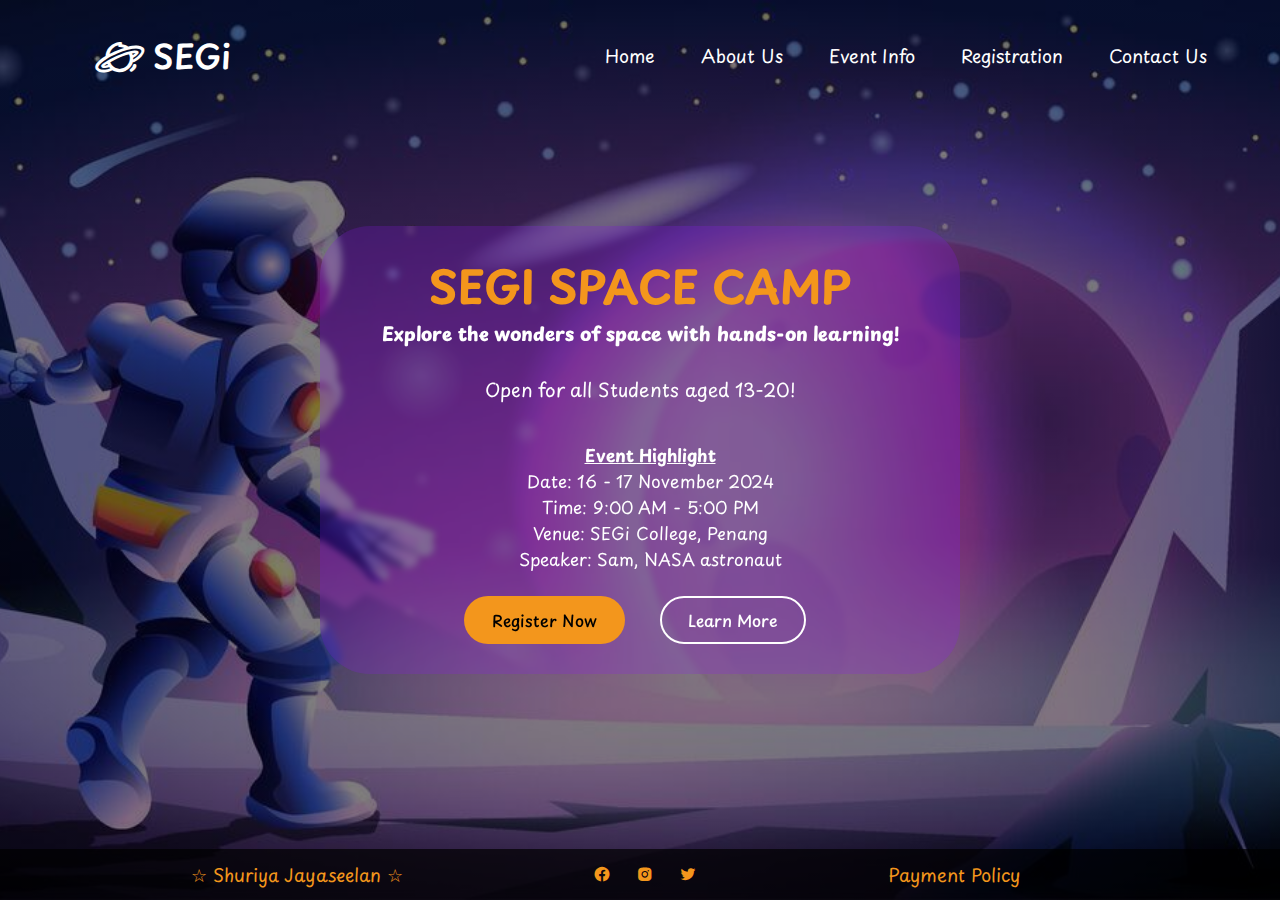
<file: index.html>
<!-- Space Event Website -->
<!DOCTYPE html>
<html lang="en">
    <head>
        <meta charset="UTF-8" />
        <meta name="viewport" content="width=device-width, initial-scale=1.0" />
        <title>SEGi Space Camp | Space Event SEGi College Penang</title>
        <meta name="description" content="Welcome to SEGi Space Camp! Discover an exciting space-themed event at SEGi College Penang featuring workshops, activities, and more. Join us for an unforgettable experience!">
         <meta
            name="description"
            content="Join SEGi Space Camp to explore exciting space events, workshops, and activities at SEGi College Penang."
        />
        <link rel="stylesheet" href="css/index.css" />

        <!-- Importing Input Icons -->
        <link href="https://unpkg.com/boxicons@2.1.4/css/boxicons.min.css" rel="stylesheet" />
    </head>
    <body>
        <!-- Navigation Header -->
        <header>
            <nav class="navbar">
                <p class="nav-logo">🪐 SEGi</p>
                <ul class="nav-menu">
                    <li><a href="./" class="nav-link"> Home </a></li>
                    <li><a href="html/about" class="nav-link"> About Us </a></li>
                    <li><a href="html/event" class="nav-link"> Event Info </a></li>
                    <li><a href="html/register" class="nav-link"> Registration </a></li>
                    <li><a href="html/contact" class="nav-link"> Contact Us </a></li>
                </ul>
            </nav>
        </header>

        <!-- Hero Section -->
        <div class="hero-image">
            <div class="text-container">
                <h1>SEGI SPACE CAMP</h1>
                <h3>
                    <b> Explore the wonders of space with hands-on learning! </b>
                    <br />
                    <br />
                    <p style="font-weight: normal">Open for all Students aged 13-20!</p>
                </h3>
                <br />
                <p class="description">
                    <b> <u> Event Highlight </u></b> <br />
                    Date: 16 - 17 November 2024 <br />
                    Time: 9:00 AM - 5:00 PM<br />
                    Venue: SEGi College, Penang<br />
                    Speaker: Sam, NASA astronaut <br />
                </p>
                <br />
                <a href="html/register" class="register-now">Register Now </a>
                <a href="html/event" class="learn-more">Learn More</a>
            </div>
        </div>

        <!-- Footer Section -->
        <footer>
            <div class="footer-text">
                <p class="copyright-text">☆ Shuriya Jayaseelan ☆</p>

                <div class="social-links">
                    <a href="https://www.facebook.com/SEGiCollegePenang/" target="_blank">
                        <i class="bx bxl-facebook-circle"></i>
                    </a>

                    <a href="https://www.instagram.com/segicollegepenang/" target="_blank">
                        <i class="bx bxl-instagram-alt"></i>
                    </a>

                    <a href="https://x.com/segicollegepg" target="_blank">
                        <i class="bx bxl-twitter"></i>
                    </a>
                </div>

                <p class="payment-policy">
                    <a href="html/policy"> Payment Policy </a>
                </p>
            </div>
        </footer>
    </body>
</html>
</file>
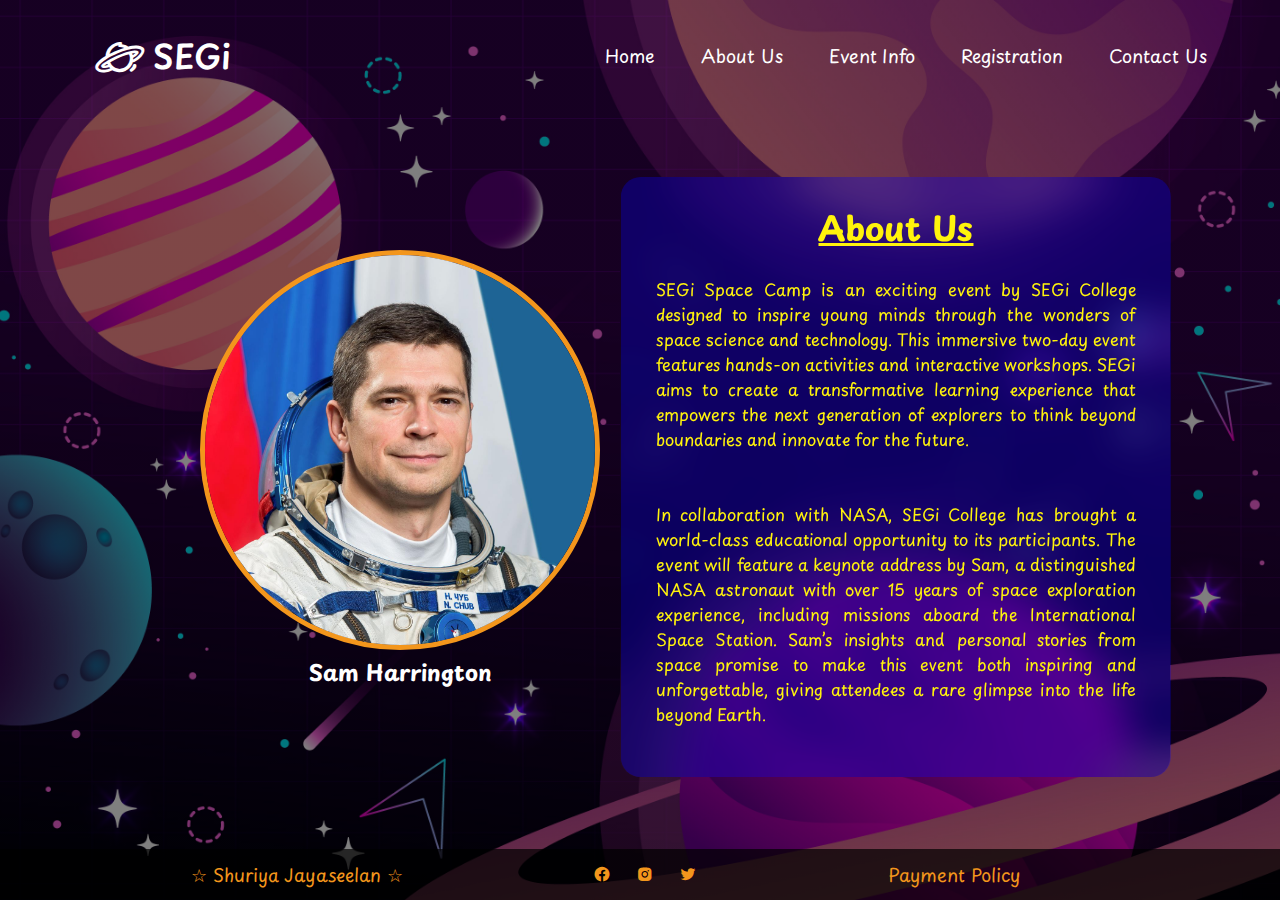
<file: about.html>
<!DOCTYPE html>
<!-- Space Event Website -->
<html lang="en">
    <head>
        <meta charset="UTF-8" />
        <meta name="viewport" content="width=device-width, initial-scale=1.0" />
        <title>SEGi | About Us</title>
        <link rel="stylesheet" href="css/about.css" />

        <!-- Importing Input Icons -->
        <link href="https://unpkg.com/boxicons@2.1.4/css/boxicons.min.css" rel="stylesheet" />
    </head>
    <body>
        <!-- Navigation Header -->
        <header>
            <nav class="navbar">
                <p class="nav-logo">🪐 SEGi</p>
                <ul class="nav-menu">
                    <li><a href="index.html" class="nav-link"> Home </a></li>
                    <li><a href="about.html" class="nav-link"> About Us </a></li>
                    <li><a href="event.html" class="nav-link"> Event Info </a></li>
                    <li><a href="register.html" class="nav-link"> Registration </a></li>
                    <li><a href="contact.html" class="nav-link"> Contact Us </a></li>
                </ul>
            </nav>
        </header>

        <!-- Hero Section -->
        <div class="hero-image">
            <div>
                <img src="images/sam.jpg" alt="Keynote Speaker" />
                <h3 style="color: white; margin-left: 309px; font-size: 22px">Sam Harrington</h3>
            </div>
            <div class="text-container">
                <h1 style="text-align: center"><u> About Us </u></h1>
                <br />
                <p>
                    SEGi Space Camp is an exciting event by SEGi College designed to inspire young
                    minds through the wonders of space science and technology. This immersive
                    two-day event features hands-on activities and interactive workshops. SEGi aims
                    to create a transformative learning experience that empowers the next generation
                    of explorers to think beyond boundaries and innovate for the future.
                </p>
                <br />
                <br />
                <p>
                    In collaboration with NASA, SEGi College has brought a world-class educational
                    opportunity to its participants. The event will feature a keynote address by
                    Sam, a distinguished NASA astronaut with over 15 years of space exploration
                    experience, including missions aboard the International Space Station. Sam’s
                    insights and personal stories from space promise to make this event both
                    inspiring and unforgettable, giving attendees a rare glimpse into the life
                    beyond Earth.
                </p>
                <br />
            </div>
        </div>

        <!-- Footer Section -->
        <footer>
            <div class="footer-text">
                <p class="copyright-text">☆ Shuriya Jayaseelan ☆</p>

                <div class="social-links">
                    <a href="https://www.facebook.com/SEGiCollegePenang/" target="_blank">
                        <i class="bx bxl-facebook-circle"></i>
                    </a>

                    <a href="https://www.instagram.com/segicollegepenang/" target="_blank">
                        <i class="bx bxl-instagram-alt"></i>
                    </a>

                    <a href="https://x.com/segicollegepg" target="_blank">
                        <i class="bx bxl-twitter"></i>
                    </a>
                </div>

                <p class="payment-policy">
                    <a href="policy.html"> Payment Policy </a>
                </p>
            </div>
        </footer>
    </body>
</html>
</file>
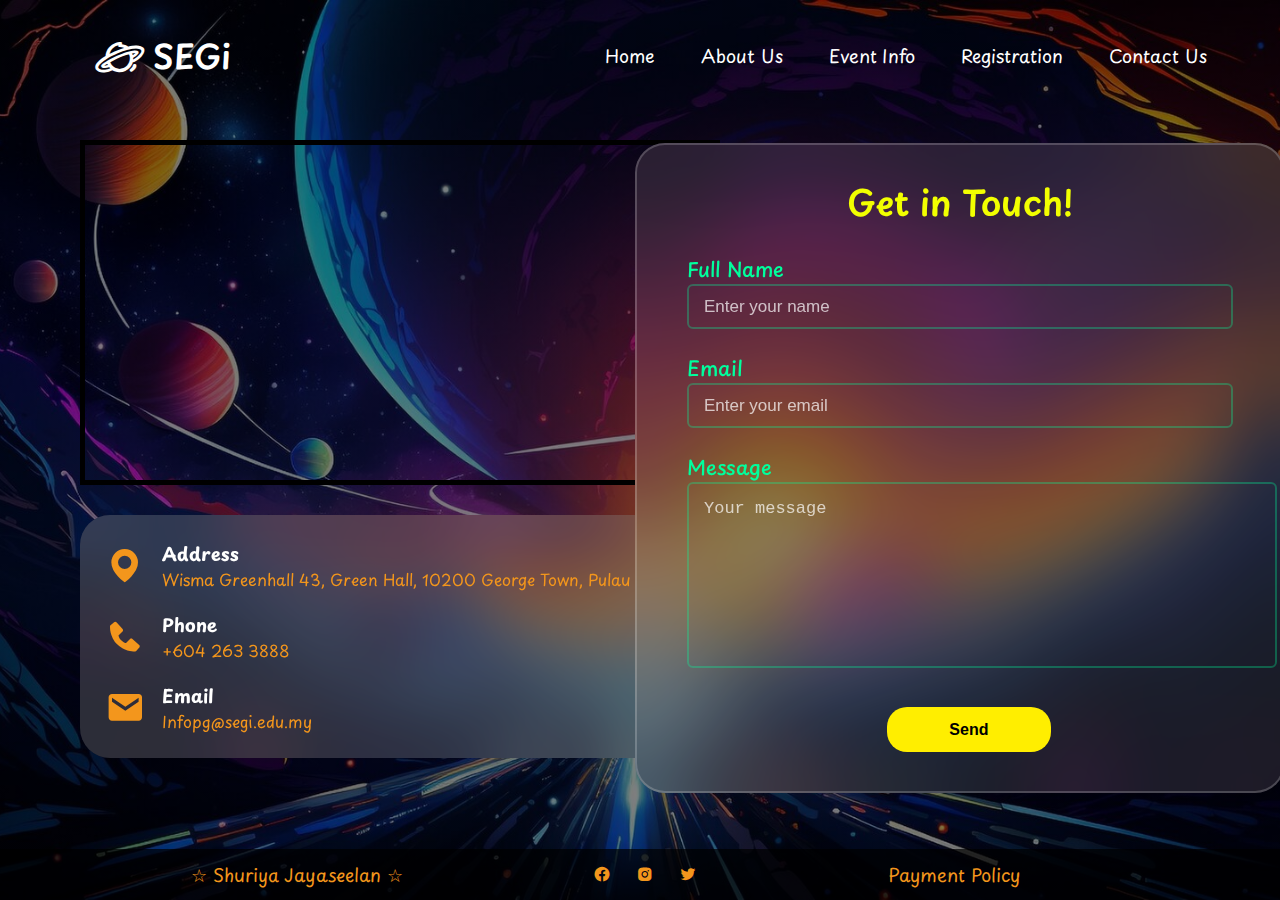
<file: contact.html>
<!DOCTYPE html>
<!-- Space Event Website -->
<html lang="en">
    <head>
        <meta charset="UTF-8" />
        <meta name="viewport" content="width=device-width, initial-scale=1.0" />
        <title>SEGi | Contact Us</title>
        <link rel="stylesheet" href="css/contact.css" />

        <!-- Importing Input Icons -->
        <link href="https://unpkg.com/boxicons@2.1.4/css/boxicons.min.css" rel="stylesheet" />
    </head>
    <body>
        <!-- Navigation Header -->
        <header>
            <nav class="navbar">
                <p class="nav-logo">🪐 SEGi</p>
                <ul class="nav-menu">
                    <li><a href="index.html" class="nav-link"> Home </a></li>
                    <li><a href="about.html" class="nav-link"> About Us </a></li>
                    <li><a href="event.html" class="nav-link"> Event Info </a></li>
                    <li><a href="register.html" class="nav-link"> Registration </a></li>
                    <li><a href="contact.html" class="nav-link"> Contact Us </a></li>
                </ul>
            </nav>
        </header>

        <!-- Hero Section -->
        <div class="hero-image">
            <div class="map">
                <iframe
                    src="https://www.google.com/maps/embed?pb=!1m18!1m12!1m3!1d3971.961613221321!2d100.33708457523267!3d5.422803494556453!2m3!1f0!2f0!3f0!3m2!1i1024!2i768!4f13.1!3m3!1m2!1s0x304ac3853c19eabd%3A0xf18e216f6994764b!2sSEGi%20College%20Penang!5e0!3m2!1sen!2smy!4v1733252569802!5m2!1sen!2smy"
                    width="630"
                    height="330"
                    style="border: 0"
                    allowfullscreen=""
                    loading="lazy"
                    referrerpolicy="no-referrer-when-downgrade"
                ></iframe>
            </div>

            <div class="contact-info">
                <div class="contact-item">
                    <i class="bx bxs-map"></i>
                    <div class="contact-text">
                        <b>Address</b>
                        <p>Wisma Greenhall 43, Green Hall, 10200 George Town, Pulau Pinang</p>
                    </div>
                </div>
                <div class="contact-item">
                    <i class="bx bxs-phone"></i>
                    <div class="contact-text">
                        <b>Phone</b>
                        <p>+604 263 3888</p>
                    </div>
                </div>
                <div class="contact-item">
                    <i class="bx bxs-envelope"></i>
                    <div class="contact-text">
                        <b>Email</b>
                        <p><a href="mailto:infopg@segi.edu.my">Infopg@segi.edu.my</a></p>
                    </div>
                </div>
            </div>

            <div class="contact-form">
                <div class="title">Get in Touch!</div>
                <br />
                <form id="contactForm">
                    <div class="fields">
                        <div>
                            <label>Full Name</label>
                            <input type="text" name="name" placeholder="Enter your name" required />
                        </div>
                        <br />
                        <div>
                            <label> Email </label>
                            <input
                                type="email"
                                name="email"
                                placeholder="Enter your email"
                                required
                            />
                        </div>
                        <br />
                        <div>
                            <label> Message </label>
                            <textarea
                                class="input"
                                cols="53"
                                rows="8"
                                name="message"
                                placeholder="Your message"
                                required
                            ></textarea>
                        </div>
                        <br />
                    </div>
                    <button type="submit" name="save">Send</button>
                </form>
            </div>
        </div>

        <!-- Footer Section -->
        <footer>
            <div class="footer-text">
                <p class="copyright-text">☆ Shuriya Jayaseelan ☆</p>

                <div class="social-links">
                    <a href="https://www.facebook.com/SEGiCollegePenang/" target="_blank">
                        <i class="bx bxl-facebook-circle"></i>
                    </a>

                    <a href="https://www.instagram.com/segicollegepenang/" target="_blank">
                        <i class="bx bxl-instagram-alt"></i>
                    </a>

                    <a href="https://x.com/segicollegepg" target="_blank">
                        <i class="bx bxl-twitter"></i>
                    </a>
                </div>

                <p class="payment-policy">
                    <a href="policy.html"> Payment Policy </a>
                </p>
            </div>
        </footer>
        <script src="contact.js"></script>
    </body>
</html>
</file>
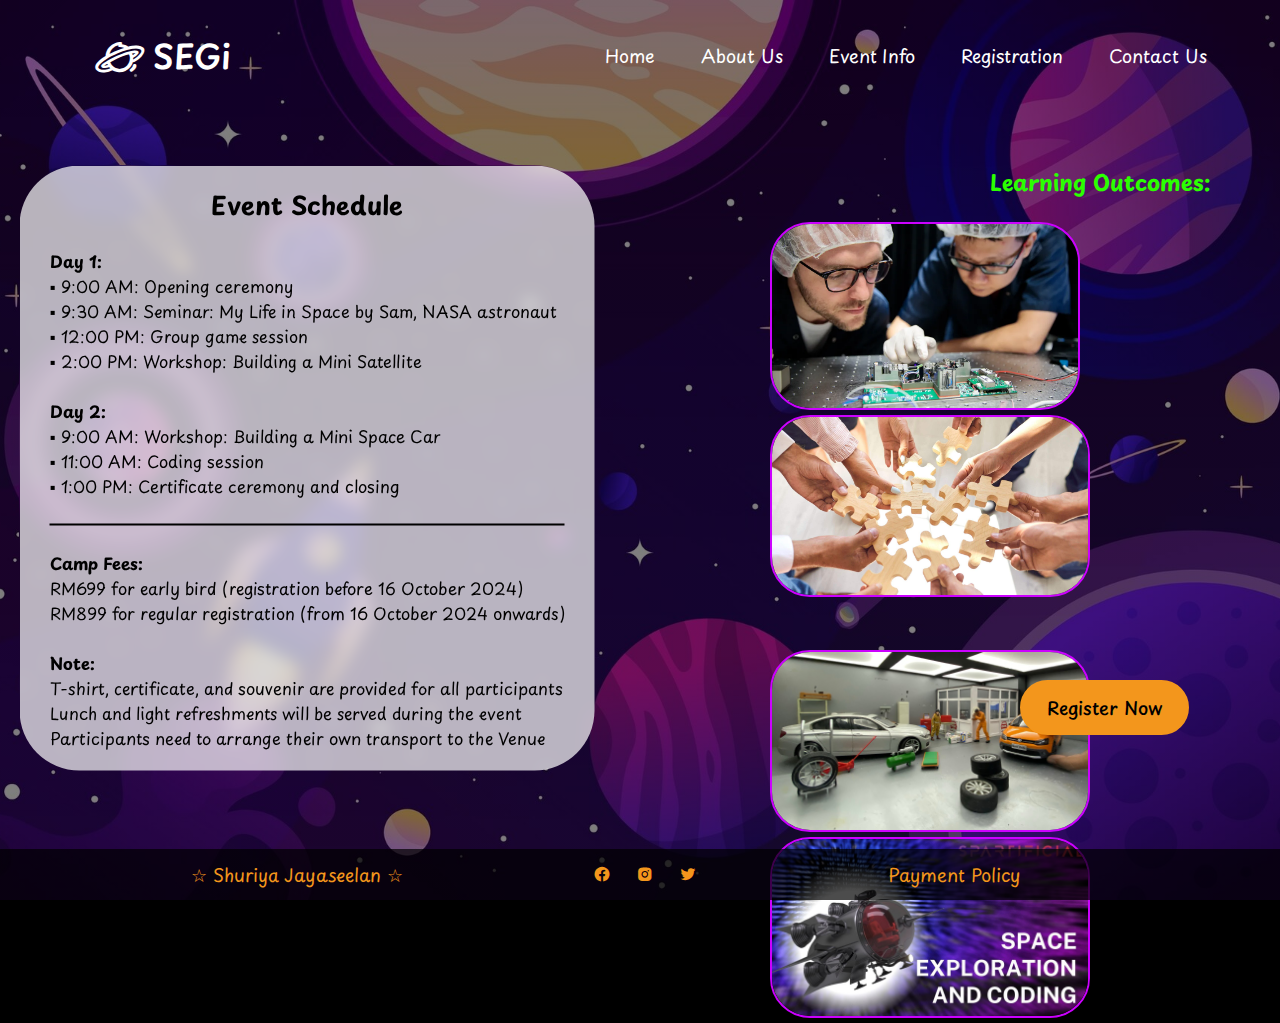
<file: event.html>
<!DOCTYPE html>
<!-- Space Event Website -->
<html lang="en">
    <head>
        <meta charset="UTF-8" />
        <meta name="viewport" content="width=device-width, initial-scale=1.0" />
        <title>SEGi | Event Info</title>
        <link rel="stylesheet" href="css/event.css" />

        <!-- Importing Input Icons -->
        <link href="https://unpkg.com/boxicons@2.1.4/css/boxicons.min.css" rel="stylesheet" />
    </head>
    <body>
        <!-- Navigation Header -->
        <header>
            <nav class="navbar">
                <p class="nav-logo">🪐 SEGi</p>
                <ul class="nav-menu">
                    <li><a href="index.html" class="nav-link"> Home </a></li>
                    <li><a href="about.html" class="nav-link"> About Us </a></li>
                    <li><a href="event.html" class="nav-link"> Event Info </a></li>
                    <li><a href="register.html" class="nav-link"> Registration </a></li>
                    <li><a href="contact.html" class="nav-link"> Contact Us </a></li>
                </ul>
            </nav>
        </header>

        <!-- Hero Section -->
        <div class="hero-image">
            <div class="text-container">
                <h1 style="font-size: 25px; text-align: center">Event Schedule</h1>
                <br />
                <p>
                    <b> Day 1: </b> <br />
                    ▪ 9:00 AM: Opening ceremony <br />
                    ▪ 9:30 AM: Seminar: My Life in Space by Sam, NASA astronaut <br />
                    ▪ 12:00 PM: Group game session <br />
                    ▪ 2:00 PM: Workshop: Building a Mini Satellite<br />
                </p>
                <br />
                <p>
                    <b> Day 2: </b> <br />
                    ▪ 9:00 AM: Workshop: Building a Mini Space Car <br />
                    ▪ 11:00 AM: Coding session <br />
                    ▪ 1:00 PM: Certificate ceremony and closing <br />
                </p>
                <br />
                <hr />
                <br />
                <p>
                    <b> Camp Fees: </b> <br />
                    RM699 for early bird (registration before 16 October 2024) <br />
                    RM899 for regular registration (from 16 October 2024 onwards) <br />
                </p>
                <br />
                <p>
                    <b> Note: </b> <br />
                    T-shirt, certificate, and souvenir are provided for all participants <br />
                    Lunch and light refreshments will be served during the event <br />
                    Participants need to arrange their own transport to the Venue <br />
                </p>
            </div>
            <div class="images-wrapper">
                <p>
                    <b style="margin-left: 220px; font-size: 22px"> Learning Outcomes: </b> <br />
                    <br />
                    <img src="images/mini-satellite.webp" width="310px" />
                    <img src="images/group-session.jpg" width="320px" />
                    <br />
                    <br />
                    <br />
                    <img src="images/mini-car.jpg" width="320px" />
                    <img src="images/coding-session.jpg" width="320px" />
                </p>
            </div>
            <div>
                <a href="images/register.html" class="register-now"> Register Now </a>
            </div>
        </div>

        <!-- Footer Section -->
        <footer>
            <div class="footer-text">
                <p class="copyright-text">☆ Shuriya Jayaseelan ☆</p>

                <div class="social-links">
                    <a href="https://www.facebook.com/SEGiCollegePenang/" target="_blank">
                        <i class="bx bxl-facebook-circle"></i>
                    </a>

                    <a href="https://www.instagram.com/segicollegepenang/" target="_blank">
                        <i class="bx bxl-instagram-alt"></i>
                    </a>

                    <a href="https://x.com/segicollegepg" target="_blank">
                        <i class="bx bxl-twitter"></i>
                    </a>
                </div>

                <p class="payment-policy">
                    <a href="policy.html"> Payment Policy </a>
                </p>
            </div>
        </footer>
    </body>
</html>
</file>
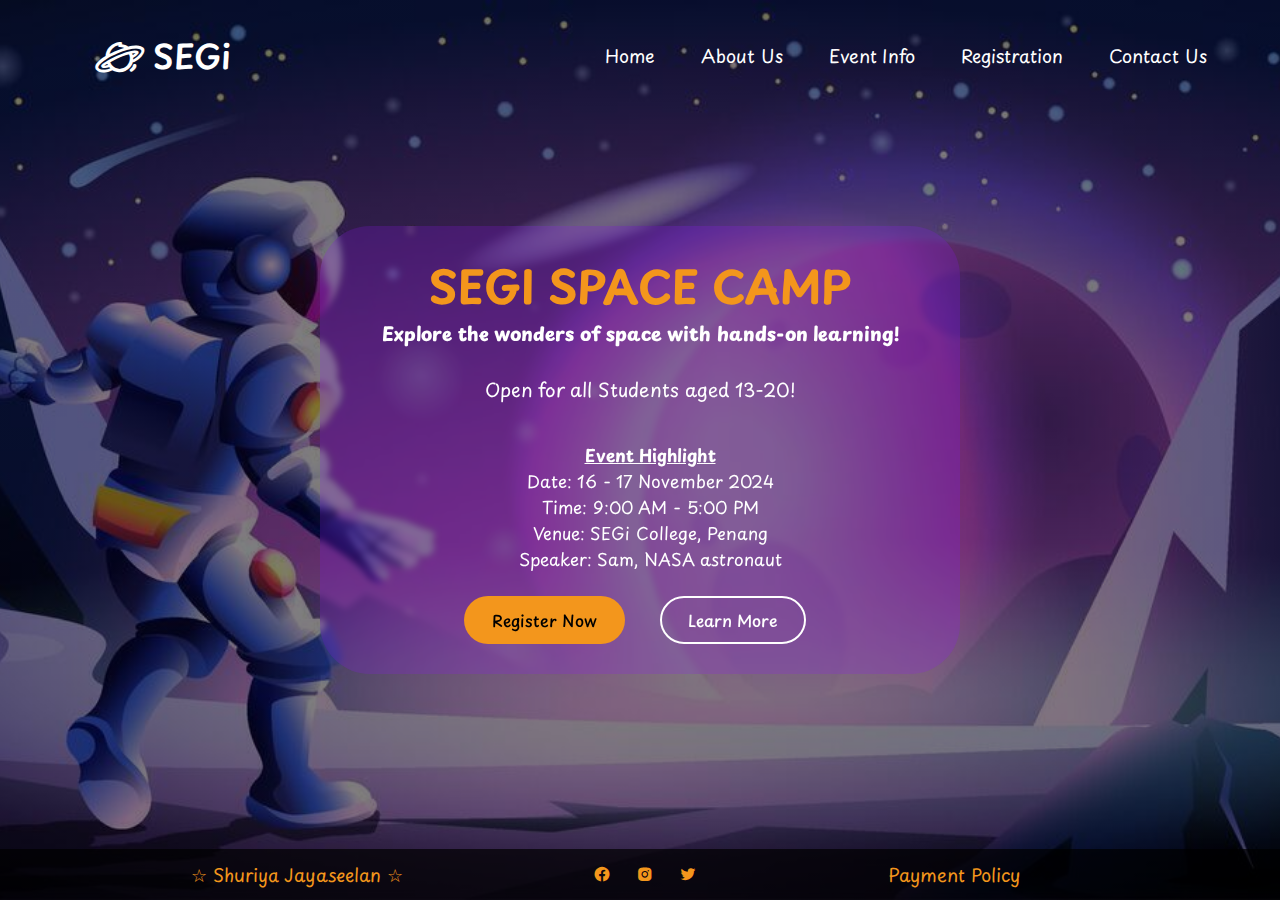
<file: home.html>
<!-- Space Event Website -->
<!DOCTYPE html>
<html lang="en">
    <head>
        <meta charset="UTF-8" />
        <meta name="viewport" content="width=device-width, initial-scale=1.0" />
        <title>SEGi | Home</title>
        <link rel="stylesheet" href="/css/home.css" />

        <!-- Importing Input Icons -->
        <link href="https://unpkg.com/boxicons@2.1.4/css/boxicons.min.css" rel="stylesheet" />
    </head>
    <body>
        <!-- Navigation Header -->
        <header>
            <nav class="navbar">
                <p class="nav-logo">🪐 SEGi</p>
                <ul class="nav-menu">
                    <li><a href="home.html" class="nav-link"> Home </a></li>
                    <li><a href="/html/about.html" class="nav-link"> About Us </a></li>
                    <li><a href="/html/event.html" class="nav-link"> Event Info </a></li>
                    <li><a href="/html/register.html" class="nav-link"> Registration </a></li>
                    <li><a href="/html/contact.html" class="nav-link"> Contact Us </a></li>
                </ul>
            </nav>
        </header>

        <!-- Hero Section -->
        <div class="hero-image">
            <div class="text-container">
                <h1>SEGI SPACE CAMP</h1>
                <h3>
                    <b> Explore the wonders of space with hands-on learning! </b>
                    <br />
                    <br />
                    <p style="font-weight: normal">Open for all Students aged 13-20!</p>
                </h3>
                <br />
                <p class="description">
                    <b> <u> Event Highlight </u></b> <br />
                    Date: 16 - 17 November 2024 <br />
                    Time: 9:00 AM - 5:00 PM<br />
                    Venue: SEGi College, Penang<br />
                    Speaker: Sam, NASA astronaut <br />
                </p>
                <br />
                <a href="/html/register.html" class="register-now">Register Now </a>
                <a href="/html/event.html" class="learn-more">Learn More</a>
            </div>
        </div>

        <!-- Footer Section -->
        <footer>
            <div class="footer-text">
                <p class="copyright-text">☆ Shuriya Jayaseelan ☆</p>

                <div class="social-links">
                    <a href="https://www.facebook.com/SEGiCollegePenang/" target="_blank">
                        <i class="bx bxl-facebook-circle"></i>
                    </a>

                    <a href="https://www.instagram.com/segicollegepenang/" target="_blank">
                        <i class="bx bxl-instagram-alt"></i>
                    </a>

                    <a href="https://x.com/segicollegepg" target="_blank">
                        <i class="bx bxl-twitter"></i>
                    </a>
                </div>

                <p class="payment-policy">
                    <a href="/html/policy.html"> Payment Policy </a>
                </p>
            </div>
        </footer>
    </body>
</html>
</file>
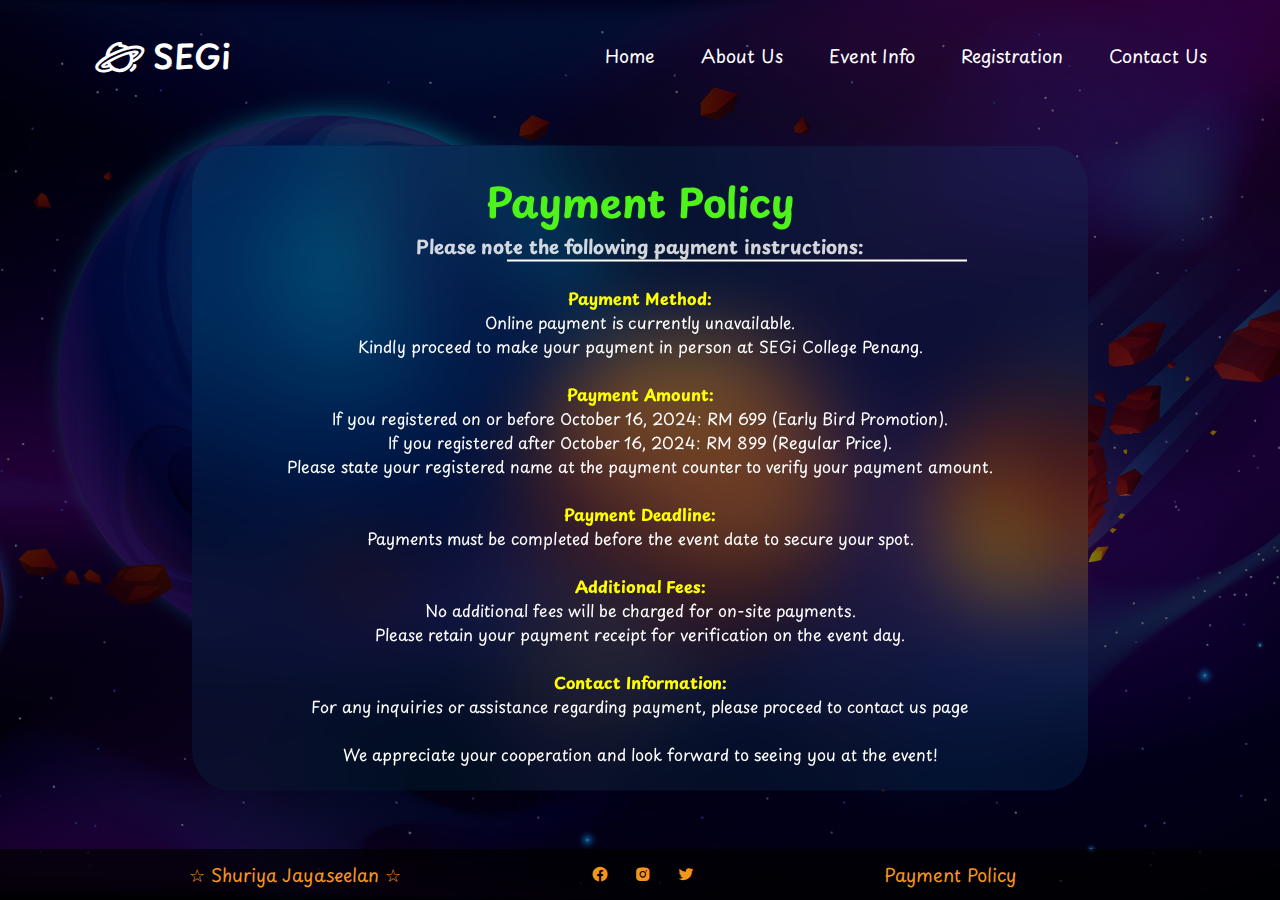
<file: policy.html>
<!DOCTYPE html>
<!-- Space Event Website -->
<html lang="en">
    <head>
        <meta charset="UTF-8" />
        <meta name="viewport" content="width=device-width, initial-scale=1.0" />
        <title>SEGi | Contact Us</title>
        <link rel="stylesheet" href="css/policy.css" />

        <!-- Importing Input Icons -->
        <link href="https://unpkg.com/boxicons@2.1.4/css/boxicons.min.css" rel="stylesheet" />
    </head>
    <body>
        <!-- Navigation Header -->
        <header>
            <nav class="navbar">
                <p class="nav-logo">🪐 SEGi</p>
                <ul class="nav-menu">
                    <li><a href="index.html" class="nav-link"> Home </a></li>
                    <li><a href="about.html" class="nav-link"> About Us </a></li>
                    <li><a href="event.html" class="nav-link"> Event Info </a></li>
                    <li><a href="register.html" class="nav-link"> Registration </a></li>
                    <li><a href="contact.html" class="nav-link"> Contact Us </a></li>
                </ul>
            </nav>
        </header>

        <!-- Hero Section -->
        <div class="hero-image">
            <div class="text-container">
                <h1 style="font-size: 40px; color: #4ef31c">Payment Policy</h1>
                <h3>Please note the following payment instructions: <br /></h3>
                <hr />
                <br />
                <p>
                    <b> Payment Method: </b> <br />
                    Online payment is currently unavailable. <br />Kindly proceed to make your
                    payment in person at SEGi College Penang.
                </p>
                <br />
                <p>
                    <b> Payment Amount: </b> <br />

                    If you registered on or before October 16, 2024: RM 699 (Early Bird Promotion).
                    <br />
                    If you registered after October 16, 2024: RM 899 (Regular Price). <br />
                    Please state your registered name at the payment counter to verify your payment
                    amount.
                </p>
                <br />
                <p>
                    <b> Payment Deadline: </b> <br />
                    Payments must be completed before the event date to secure your spot.
                </p>
                <br />
                <p>
                    <b> Additional Fees: </b> <br />

                    No additional fees will be charged for on-site payments. <br />
                    Please retain your payment receipt for verification on the event day. <br />
                </p>
                <br />
                <p>
                    <b> Contact Information: </b> <br />
                    For any inquiries or assistance regarding payment, please proceed to contact us
                    page <br />
                    <br />
                    We appreciate your cooperation and look forward to seeing you at the event!
                </p>
            </div>
        </div>

        <!-- Footer Section -->
        <footer>
            <div class="footer-text">
                <p class="copyright-text">☆ Shuriya Jayaseelan ☆</p>

                <div class="social-links">
                    <a href="https://www.facebook.com/SEGiCollegePenang/" target="_blank">
                        <i class="bx bxl-facebook-circle"></i>
                    </a>

                    <a href="https://www.instagram.com/segicollegepenang/" target="_blank">
                        <i class="bx bxl-instagram-alt"></i>
                    </a>

                    <a href="https://x.com/segicollegepg" target="_blank">
                        <i class="bx bxl-twitter"></i>
                    </a>
                </div>

                <p class="payment-policy">
                    <a href="policy.html"> Payment Policy </a>
                </p>
            </div>
        </footer>
    </body>
</html>
</file>
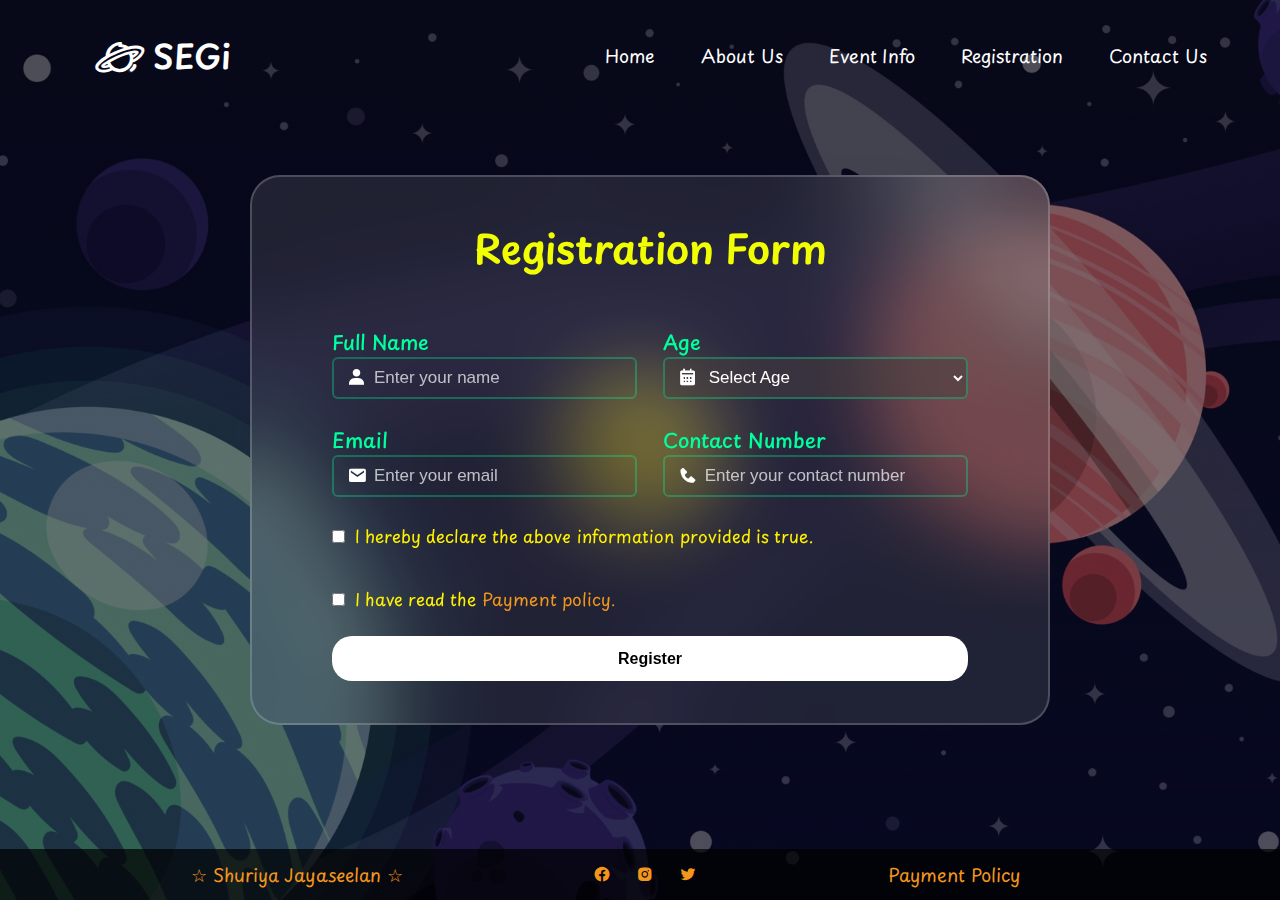
<file: register.html>
<!DOCTYPE html>
<!-- Space Event Website -->
<html lang="en">
    <head>
        <meta charset="UTF-8" />
        <meta name="viewport" content="width=device-width, initial-scale=1.0" />
        <title>SEGi | Register</title>
        <link rel="stylesheet" href="css/register.css" />

        <!-- Importing Input Icons -->
        <link href="https://unpkg.com/boxicons@2.1.4/css/boxicons.min.css" rel="stylesheet" />
    </head>
    <body>
        <!-- Navigation Header -->
        <header>
            <nav class="navbar">
                <p class="nav-logo">🪐 SEGi</p>
                <ul class="nav-menu">
                    <li><a href="index.html" class="nav-link"> Home </a></li>
                    <li><a href="about.html" class="nav-link"> About Us </a></li>
                    <li><a href="event.html" class="nav-link"> Event Info </a></li>
                    <li><a href="register.html" class="nav-link"> Registration </a></li>
                    <li><a href="contact.html" class="nav-link"> Contact Us </a></li>
                </ul>
            </nav>
        </header>

        <!-- Hero Section -->
        <div class="hero-image">
            <div class="text-container">
                <div class="title">Registration Form</div>
                <br />
                <form id="registrationForm">
                    <div class="fields">
                        <div class="input-field">
                            <label>Full Name</label> <br />
                            <input type="text" name="name" placeholder="Enter your name" required />
                            <i class="bx bxs-user"></i>
                        </div>

                        <div class="input-field">
                            <label> Age </label> <br />
                            <select id="age" name="age" required>
                                <option value="" disabled selected>Select Age</option>
                                <option value="13">13</option>
                                <option value="14">14</option>
                                <option value="15">15</option>
                                <option value="16">16</option>
                                <option value="17">17</option>
                                <option value="18">18</option>
                                <option value="19">19</option>
                                <option value="20">20</option>
                            </select>
                            <i class="bx bxs-calendar"></i>
                        </div>
                    </div>

                    <div class="fields">
                        <div class="input-field">
                            <label> Email </label> <br />
                            <input
                                type="email"
                                name="email"
                                placeholder="Enter your email"
                                required
                            />
                            <i class="bx bxs-envelope"></i>
                        </div>

                        <div class="input-field">
                            <label> Contact Number </label> <br />
                            <input
                                type="phone"
                                name="phone"
                                placeholder="Enter your contact number"
                                required
                            />
                            <i class="bx bxs-phone"></i>
                        </div>
                    </div>

                    <input class="checkbox-text" type="checkbox" required />
                    I hereby declare the above information provided is true. <br />
                    <input class="checkbox-text" type="checkbox" required />
                    I have read the
                    <a class="policy-link" href="policy.html"> Payment policy. </a> <br />
                    <button type="submit" name="save">Register</button>
                </form>
                <br />
            </div>
        </div>

        <!-- Footer Section -->
        <footer>
            <div class="footer-text">
                <p class="copyright-text">☆ Shuriya Jayaseelan ☆</p>

                <div class="social-links">
                    <a href="https://www.facebook.com/SEGiCollegePenang/" target="_blank">
                        <i class="bx bxl-facebook-circle"></i>
                    </a>

                    <a href="https://www.instagram.com/segicollegepenang/" target="_blank">
                        <i class="bx bxl-instagram-alt"></i>
                    </a>

                    <a href="https://x.com/segicollegepg" target="_blank">
                        <i class="bx bxl-twitter"></i>
                    </a>
                </div>

                <p class="payment-policy">
                    <a href="policy.html"> Payment Policy </a>
                </p>
            </div>
        </footer>
        <script src="register.js"></script>
    </body>
</html>
</file>
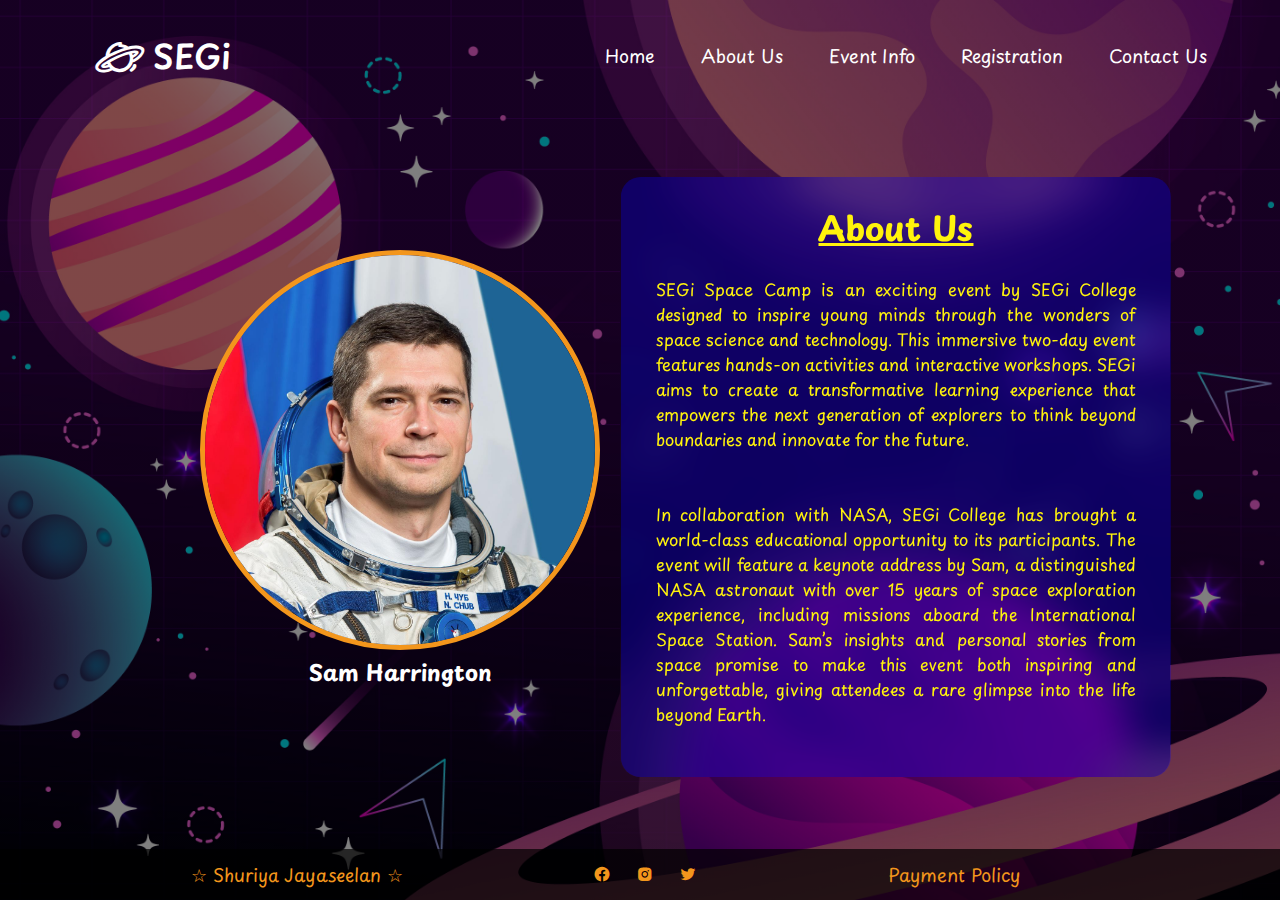
<file: html/about.html>
<!DOCTYPE html>
<!-- Space Event Website -->
<html lang="en">
    <head>
        <meta charset="UTF-8" />
        <meta name="viewport" content="width=device-width, initial-scale=1.0" />
        <title>About SEGi Space Camp | Explore Our Mission</title>
        <meta
            name="description"
            content="Learn about SEGi Space Camp and its mission to inspire interest in space exploration through engaging activities at SEGi College Penang."
        />
        <link rel="stylesheet" href="../css/about.css" />

        <!-- Importing Input Icons -->
        <link href="https://unpkg.com/boxicons@2.1.4/css/boxicons.min.css" rel="stylesheet" />
    </head>
    <body>
        <!-- Navigation Header -->
        <header>
            <nav class="navbar">
                <p class="nav-logo">🪐 SEGi</p>
                <ul class="nav-menu">
                    <li><a href="../" class="nav-link"> Home </a></li>
                    <li><a href="about" class="nav-link"> About Us </a></li>
                    <li><a href="event" class="nav-link"> Event Info </a></li>
                    <li><a href="register" class="nav-link"> Registration </a></li>
                    <li><a href="contact" class="nav-link"> Contact Us </a></li>
                </ul>
            </nav>
        </header>

        <!-- Hero Section -->
        <div class="hero-image">
            <div>
                <img src="../images/sam.jpg" alt="Keynote Speaker" />
                <h3 style="color: white; margin-left: 309px; font-size: 22px">Sam Harrington</h3>
            </div>
            <div class="text-container">
                <h1 style="text-align: center"><u> About Us </u></h1>
                <br />
                <p>
                    SEGi Space Camp is an exciting event by SEGi College designed to inspire young
                    minds through the wonders of space science and technology. This immersive
                    two-day event features hands-on activities and interactive workshops. SEGi aims
                    to create a transformative learning experience that empowers the next generation
                    of explorers to think beyond boundaries and innovate for the future.
                </p>
                <br />
                <br />
                <p>
                    In collaboration with NASA, SEGi College has brought a world-class educational
                    opportunity to its participants. The event will feature a keynote address by
                    Sam, a distinguished NASA astronaut with over 15 years of space exploration
                    experience, including missions aboard the International Space Station. Sam’s
                    insights and personal stories from space promise to make this event both
                    inspiring and unforgettable, giving attendees a rare glimpse into the life
                    beyond Earth.
                </p>
                <br />
            </div>
        </div>

        <!-- Footer Section -->
        <footer>
            <div class="footer-text">
                <p class="copyright-text">☆ Shuriya Jayaseelan ☆</p>

                <div class="social-links">
                    <a href="https://www.facebook.com/SEGiCollegePenang/" target="_blank">
                        <i class="bx bxl-facebook-circle"></i>
                    </a>

                    <a href="https://www.instagram.com/segicollegepenang/" target="_blank">
                        <i class="bx bxl-instagram-alt"></i>
                    </a>

                    <a href="https://x.com/segicollegepg" target="_blank">
                        <i class="bx bxl-twitter"></i>
                    </a>
                </div>

                <p class="payment-policy">
                    <a href="policy"> Payment Policy </a>
                </p>
            </div>
        </footer>
    </body>
</html>
</file>
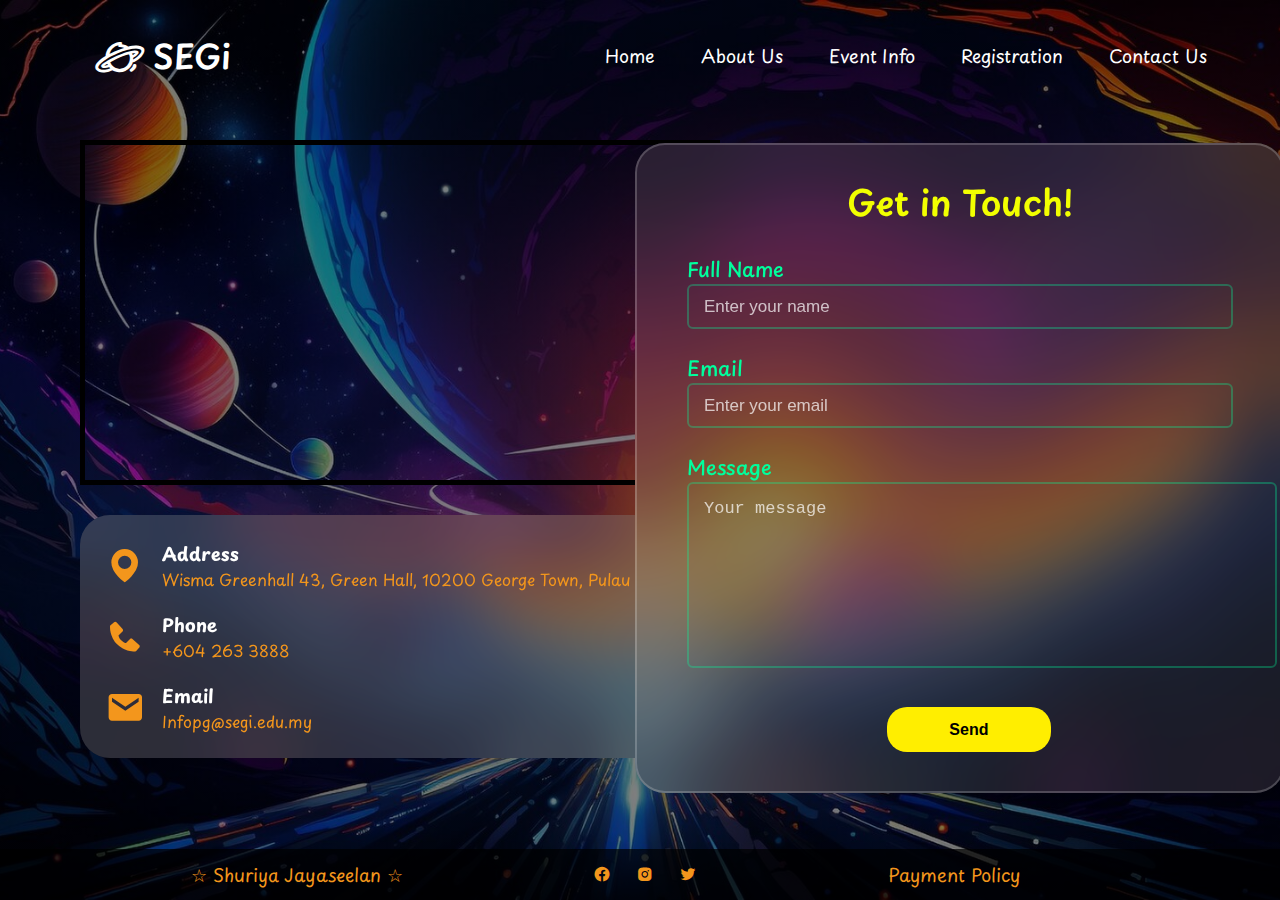
<file: html/contact.html>
<!DOCTYPE html>
<!-- Space Event Website -->
<html lang="en">
    <head>
        <meta charset="UTF-8" />
        <meta name="viewport" content="width=device-width, initial-scale=1.0" />
        <title>Contact SEGi Space Camp Team</title>
        <meta
            name="description"
            content="Have questions about SEGi Space Camp? Contact our team for more information and support regarding the event at SEGi College Penang."
        />
        <link rel="stylesheet" href="../css/contact.css" />

        <!-- Importing Input Icons -->
        <link href="https://unpkg.com/boxicons@2.1.4/css/boxicons.min.css" rel="stylesheet" />
    </head>
    <body>
        <!-- Navigation Header -->
        <header>
            <nav class="navbar">
                <p class="nav-logo">🪐 SEGi</p>
                <ul class="nav-menu">
                    <li><a href="../" class="nav-link"> Home </a></li>
                    <li><a href="about" class="nav-link"> About Us </a></li>
                    <li><a href="event" class="nav-link"> Event Info </a></li>
                    <li><a href="register" class="nav-link"> Registration </a></li>
                    <li><a href="contact" class="nav-link"> Contact Us </a></li>
                </ul>
            </nav>
        </header>

        <!-- Hero Section -->
        <div class="hero-image">
            <div class="map">
                <iframe
                    src="https://www.google.com/maps/embed?pb=!1m18!1m12!1m3!1d3971.961613221321!2d100.33708457523267!3d5.422803494556453!2m3!1f0!2f0!3f0!3m2!1i1024!2i768!4f13.1!3m3!1m2!1s0x304ac3853c19eabd%3A0xf18e216f6994764b!2sSEGi%20College%20Penang!5e0!3m2!1sen!2smy!4v1733252569802!5m2!1sen!2smy"
                    width="630"
                    height="330"
                    style="border: 0"
                    allowfullscreen=""
                    loading="lazy"
                    referrerpolicy="no-referrer-when-downgrade"
                ></iframe>
            </div>

            <div class="contact-info">
                <div class="contact-item">
                    <i class="bx bxs-map"></i>
                    <div class="contact-text">
                        <b>Address</b>
                        <p>Wisma Greenhall 43, Green Hall, 10200 George Town, Pulau Pinang</p>
                    </div>
                </div>
                <div class="contact-item">
                    <i class="bx bxs-phone"></i>
                    <div class="contact-text">
                        <b>Phone</b>
                        <p>+604 263 3888</p>
                    </div>
                </div>
                <div class="contact-item">
                    <i class="bx bxs-envelope"></i>
                    <div class="contact-text">
                        <b>Email</b>
                        <p><a href="mailto:infopg@segi.edu.my">Infopg@segi.edu.my</a></p>
                    </div>
                </div>
            </div>

            <div class="contact-form">
                <div class="title">Get in Touch!</div>
                <br />
                <form id="contactForm">
                    <div class="fields">
                        <div>
                            <label>Full Name</label>
                            <input type="text" name="name" placeholder="Enter your name" required />
                        </div>
                        <br />
                        <div>
                            <label> Email </label>
                            <input
                                type="email"
                                name="email"
                                placeholder="Enter your email"
                                required
                            />
                        </div>
                        <br />
                        <div>
                            <label> Message </label>
                            <textarea
                                class="input"
                                cols="53"
                                rows="8"
                                name="message"
                                placeholder="Your message"
                                required
                            ></textarea>
                        </div>
                        <br />
                    </div>
                    <button type="submit" name="save">Send</button>
                </form>
            </div>
        </div>

        <!-- Footer Section -->
        <footer>
            <div class="footer-text">
                <p class="copyright-text">☆ Shuriya Jayaseelan ☆</p>

                <div class="social-links">
                    <a href="https://www.facebook.com/SEGiCollegePenang/" target="_blank">
                        <i class="bx bxl-facebook-circle"></i>
                    </a>

                    <a href="https://www.instagram.com/segicollegepenang/" target="_blank">
                        <i class="bx bxl-instagram-alt"></i>
                    </a>

                    <a href="https://x.com/segicollegepg" target="_blank">
                        <i class="bx bxl-twitter"></i>
                    </a>
                </div>

                <p class="payment-policy">
                    <a href="policy"> Payment Policy </a>
                </p>
            </div>
        </footer>
        <script src="../js/contact.js"></script>
    </body>
</html>
</file>
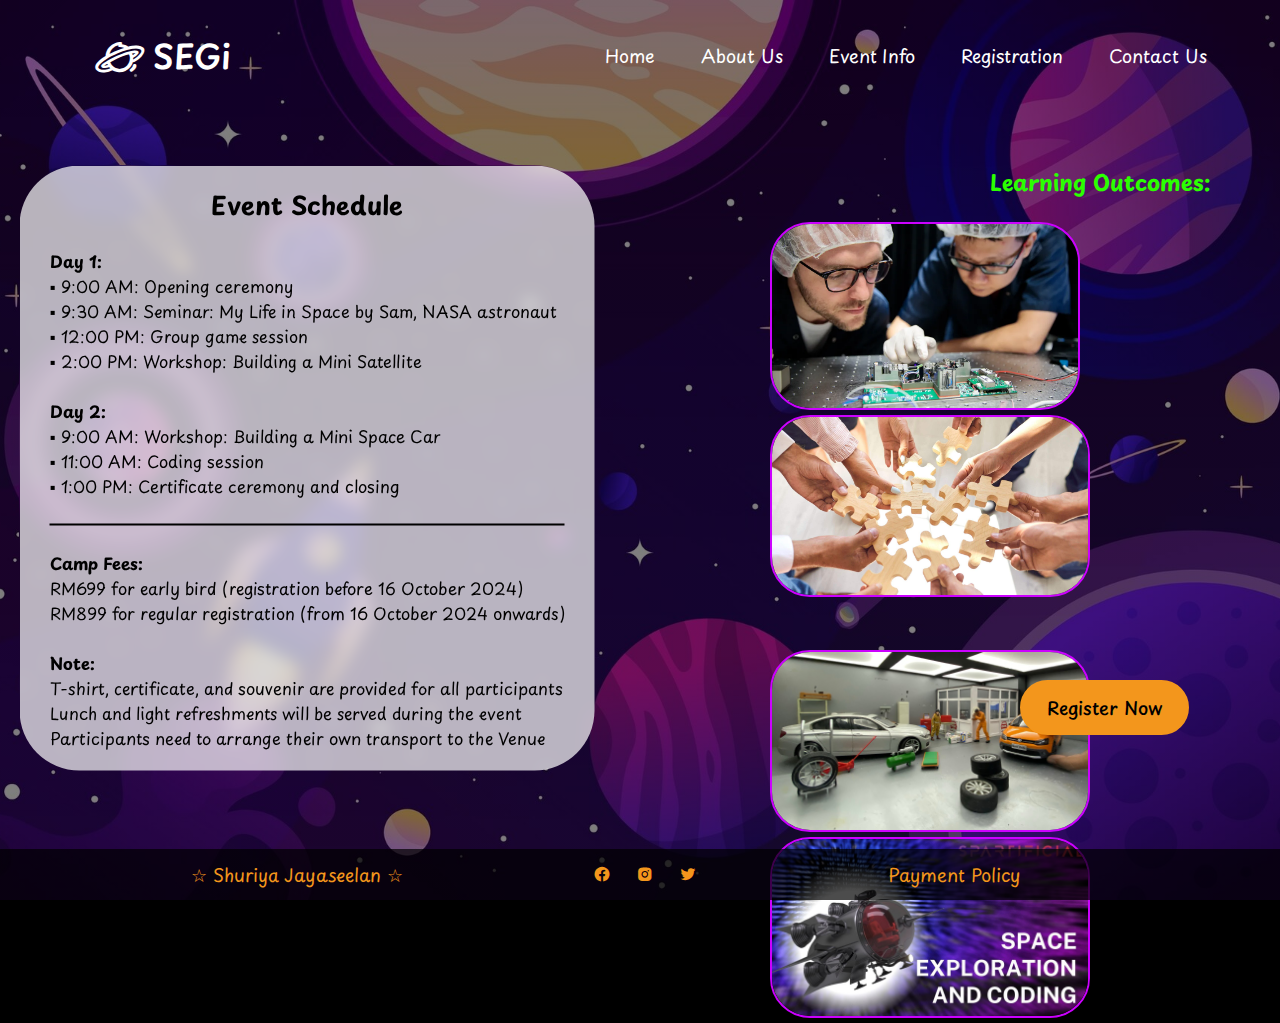
<file: html/event.html>
<!DOCTYPE html>
<!-- Space Event Website -->
<html lang="en">
    <head>
        <meta charset="UTF-8" />
        <meta name="viewport" content="width=device-width, initial-scale=1.0" />
        <title>Event Information | SEGi Space Camp Details</title>
        <meta
            name="description"
            content="Get all the details about SEGi Space Camp, including the event schedule, activities, and key highlights. Don’t miss out on this space adventure!"
        />
        <link rel="stylesheet" href="../css/event.css" />

        <!-- Importing Input Icons -->
        <link href="https://unpkg.com/boxicons@2.1.4/css/boxicons.min.css" rel="stylesheet" />
    </head>
    <body>
        <!-- Navigation Header -->
        <header>
            <nav class="navbar">
                <p class="nav-logo">🪐 SEGi</p>
                <ul class="nav-menu">
                    <li><a href="../" class="nav-link"> Home </a></li>
                    <li><a href="about" class="nav-link"> About Us </a></li>
                    <li><a href="event" class="nav-link"> Event Info </a></li>
                    <li><a href="register" class="nav-link"> Registration </a></li>
                    <li><a href="contact" class="nav-link"> Contact Us </a></li>
                </ul>
            </nav>
        </header>

        <!-- Hero Section -->
        <div class="hero-image">
            <div class="text-container">
                <h1 style="font-size: 25px; text-align: center">Event Schedule</h1>
                <br />
                <p>
                    <b> Day 1: </b> <br />
                    ▪ 9:00 AM: Opening ceremony <br />
                    ▪ 9:30 AM: Seminar: My Life in Space by Sam, NASA astronaut <br />
                    ▪ 12:00 PM: Group game session <br />
                    ▪ 2:00 PM: Workshop: Building a Mini Satellite<br />
                </p>
                <br />
                <p>
                    <b> Day 2: </b> <br />
                    ▪ 9:00 AM: Workshop: Building a Mini Space Car <br />
                    ▪ 11:00 AM: Coding session <br />
                    ▪ 1:00 PM: Certificate ceremony and closing <br />
                </p>
                <br />
                <hr />
                <br />
                <p>
                    <b> Camp Fees: </b> <br />
                    RM699 for early bird (registration before 16 October 2024) <br />
                    RM899 for regular registration (from 16 October 2024 onwards) <br />
                </p>
                <br />
                <p>
                    <b> Note: </b> <br />
                    T-shirt, certificate, and souvenir are provided for all participants <br />
                    Lunch and light refreshments will be served during the event <br />
                    Participants need to arrange their own transport to the Venue <br />
                </p>
            </div>
            <div class="images-wrapper">
                <p>
                    <b style="margin-left: 220px; font-size: 22px"> Learning Outcomes: </b> <br />
                    <br />
                    <img src="../images/mini-satellite.webp" width="310px" />
                    <img src="../images/group-session.jpg" width="320px" />
                    <br />
                    <br />
                    <br />
                    <img src="../images/mini-car.jpg" width="320px" />
                    <img src="../images/coding-session.jpg" width="320px" />
                </p>
            </div>
            <div>
                <a href="register" class="register-now"> Register Now </a>
            </div>
        </div>

        <!-- Footer Section -->
        <footer>
            <div class="footer-text">
                <p class="copyright-text">☆ Shuriya Jayaseelan ☆</p>

                <div class="social-links">
                    <a href="https://www.facebook.com/SEGiCollegePenang/" target="_blank">
                        <i class="bx bxl-facebook-circle"></i>
                    </a>

                    <a href="https://www.instagram.com/segicollegepenang/" target="_blank">
                        <i class="bx bxl-instagram-alt"></i>
                    </a>

                    <a href="https://x.com/segicollegepg" target="_blank">
                        <i class="bx bxl-twitter"></i>
                    </a>
                </div>

                <p class="payment-policy">
                    <a href="policy"> Payment Policy </a>
                </p>
            </div>
        </footer>
    </body>
</html>
</file>
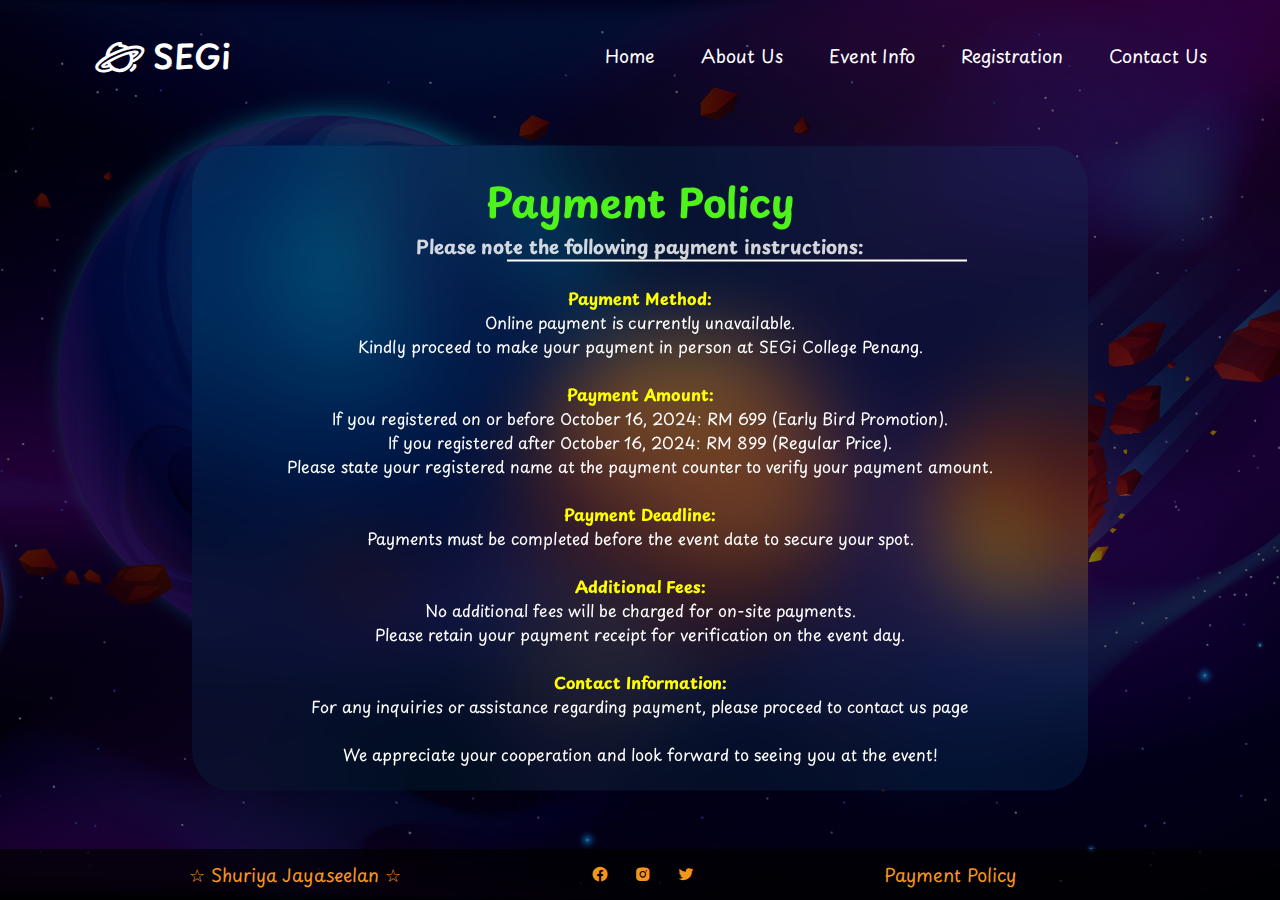
<file: html/policy.html>
<!DOCTYPE html>
<!-- Space Event Website -->
<html lang="en">
    <head>
        <meta charset="UTF-8" />
        <meta name="viewport" content="width=device-width, initial-scale=1.0" />
        <title>Payment Policy | SEGi Space Camp</title>
        <meta
            name="description"
            content="Learn about the payment policy for SEGi Space Camp. Pay at SEGi College Penang before the event date to confirm your registration."
        />
        <link rel="stylesheet" href="../css/policy.css" />

        <!-- Importing Input Icons -->
        <link href="https://unpkg.com/boxicons@2.1.4/css/boxicons.min.css" rel="stylesheet" />
    </head>
    <body>
        <!-- Navigation Header -->
        <header>
            <nav class="navbar">
                <p class="nav-logo">🪐 SEGi</p>
                <ul class="nav-menu">
                    <li><a href="../" class="nav-link"> Home </a></li>
                    <li><a href="about" class="nav-link"> About Us </a></li>
                    <li><a href="event" class="nav-link"> Event Info </a></li>
                    <li><a href="register" class="nav-link"> Registration </a></li>
                    <li><a href="contact" class="nav-link"> Contact Us </a></li>
                </ul>
            </nav>
        </header>

        <!-- Hero Section -->
        <div class="hero-image">
            <div class="text-container">
                <h1 style="font-size: 40px; color: #4ef31c">Payment Policy</h1>
                <h3>Please note the following payment instructions: <br /></h3>
                <hr />
                <br />
                <p>
                    <b> Payment Method: </b> <br />
                    Online payment is currently unavailable. <br />Kindly proceed to make your
                    payment in person at SEGi College Penang.
                </p>
                <br />
                <p>
                    <b> Payment Amount: </b> <br />

                    If you registered on or before October 16, 2024: RM 699 (Early Bird Promotion).
                    <br />
                    If you registered after October 16, 2024: RM 899 (Regular Price). <br />
                    Please state your registered name at the payment counter to verify your payment
                    amount.
                </p>
                <br />
                <p>
                    <b> Payment Deadline: </b> <br />
                    Payments must be completed before the event date to secure your spot.
                </p>
                <br />
                <p>
                    <b> Additional Fees: </b> <br />

                    No additional fees will be charged for on-site payments. <br />
                    Please retain your payment receipt for verification on the event day. <br />
                </p>
                <br />
                <p>
                    <b> Contact Information: </b> <br />
                    For any inquiries or assistance regarding payment, please proceed to contact us
                    page <br />
                    <br />
                    We appreciate your cooperation and look forward to seeing you at the event!
                </p>
            </div>
        </div>

        <!-- Footer Section -->
        <footer>
            <div class="footer-text">
                <p class="copyright-text">☆ Shuriya Jayaseelan ☆</p>

                <div class="social-links">
                    <a href="https://www.facebook.com/SEGiCollegePenang/" target="_blank">
                        <i class="bx bxl-facebook-circle"></i>
                    </a>

                    <a href="https://www.instagram.com/segicollegepenang/" target="_blank">
                        <i class="bx bxl-instagram-alt"></i>
                    </a>

                    <a href="https://x.com/segicollegepg" target="_blank">
                        <i class="bx bxl-twitter"></i>
                    </a>
                </div>

                <p class="payment-policy">
                    <a href="policy"> Payment Policy </a>
                </p>
            </div>
        </footer>
    </body>
</html>
</file>
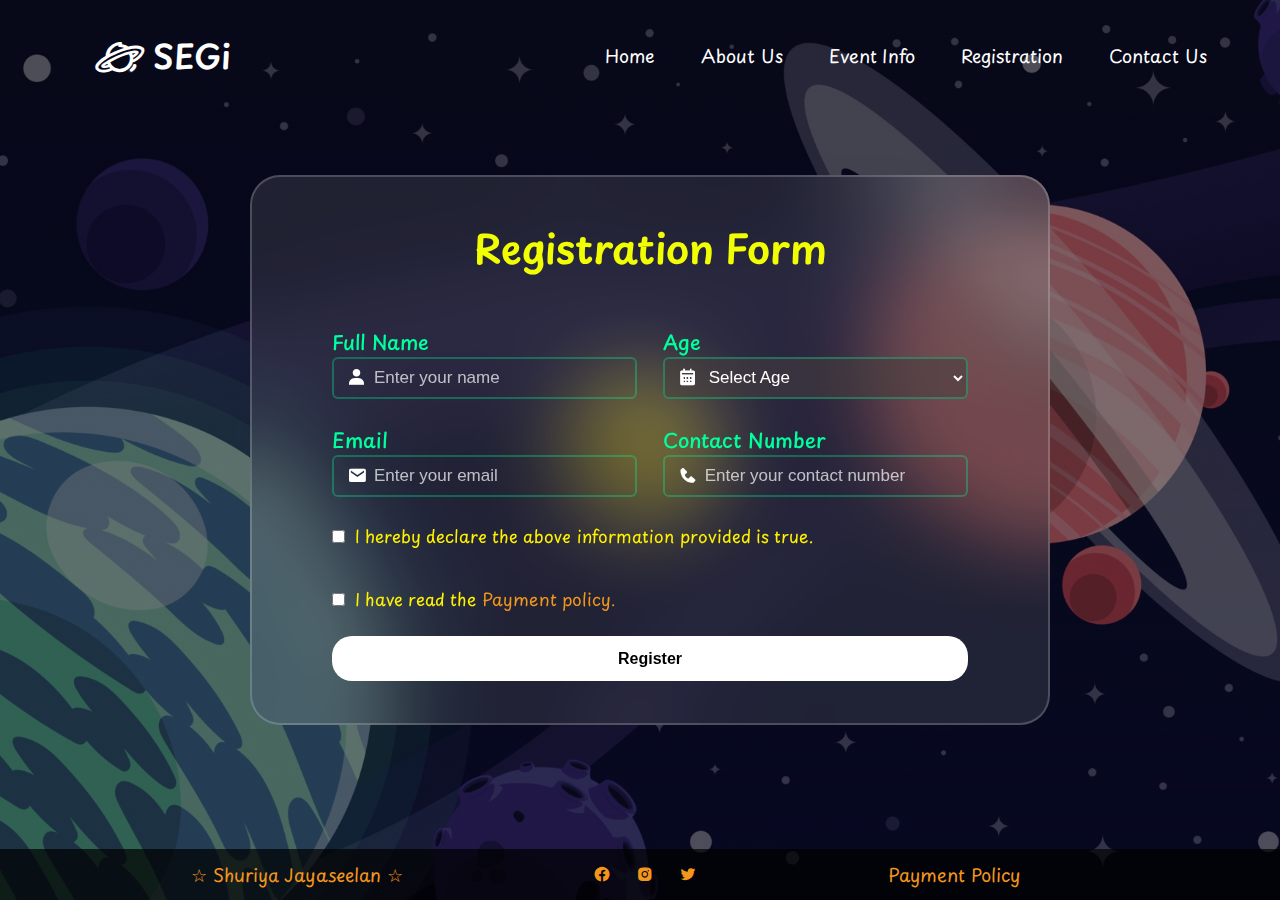
<file: html/register.html>
<!DOCTYPE html>
<!-- Space Event Website -->
<html lang="en">
    <head>
        <meta charset="UTF-8" />
        <meta name="viewport" content="width=device-width, initial-scale=1.0" />
        <title>Register for SEGi Space Camp</title>
        <meta
            name="description"
            content="Secure your spot at SEGi Space Camp by registering online. Join us for an exciting journey through space-themed activities at SEGi College Penang."
        />
        <link rel="stylesheet" href="../css/register.css" />

        <!-- Importing Input Icons -->
        <link href="https://unpkg.com/boxicons@2.1.4/css/boxicons.min.css" rel="stylesheet" />
    </head>
    <body>
        <!-- Navigation Header -->
        <header>
            <nav class="navbar">
                <p class="nav-logo">🪐 SEGi</p>
                <ul class="nav-menu">
                    <li><a href="../" class="nav-link"> Home </a></li>
                    <li><a href="about" class="nav-link"> About Us </a></li>
                    <li><a href="event" class="nav-link"> Event Info </a></li>
                    <li><a href="register" class="nav-link"> Registration </a></li>
                    <li><a href="contact" class="nav-link"> Contact Us </a></li>
                </ul>
            </nav>
        </header>

        <!-- Hero Section -->
        <div class="hero-image">
            <div class="text-container">
                <div class="title">Registration Form</div>
                <br />
                <form id="registrationForm">
                    <div class="fields">
                        <div class="input-field">
                            <label>Full Name</label> <br />
                            <input type="text" name="name" placeholder="Enter your name" required />
                            <i class="bx bxs-user"></i>
                        </div>

                        <div class="input-field">
                            <label> Age </label> <br />
                            <select id="age" name="age" required>
                                <option value="" disabled selected>Select Age</option>
                                <option value="13">13</option>
                                <option value="14">14</option>
                                <option value="15">15</option>
                                <option value="16">16</option>
                                <option value="17">17</option>
                                <option value="18">18</option>
                                <option value="19">19</option>
                                <option value="20">20</option>
                            </select>
                            <i class="bx bxs-calendar"></i>
                        </div>
                    </div>

                    <div class="fields">
                        <div class="input-field">
                            <label> Email </label> <br />
                            <input
                                type="email"
                                name="email"
                                placeholder="Enter your email"
                                required
                            />
                            <i class="bx bxs-envelope"></i>
                        </div>

                        <div class="input-field">
                            <label> Contact Number </label> <br />
                            <input
                                type="phone"
                                name="phone"
                                placeholder="Enter your contact number"
                                required
                            />
                            <i class="bx bxs-phone"></i>
                        </div>
                    </div>

                    <input class="checkbox-text" type="checkbox" required />
                    I hereby declare the above information provided is true. <br />
                    <input class="checkbox-text" type="checkbox" required />
                    I have read the
                    <a class="policy-link" href="policy"> Payment policy. </a> <br />
                    <button type="submit" name="save">Register</button>
                </form>
                <br />
            </div>
        </div>

        <!-- Footer Section -->
        <footer>
            <div class="footer-text">
                <p class="copyright-text">☆ Shuriya Jayaseelan ☆</p>

                <div class="social-links">
                    <a href="https://www.facebook.com/SEGiCollegePenang/" target="_blank">
                        <i class="bx bxl-facebook-circle"></i>
                    </a>

                    <a href="https://www.instagram.com/segicollegepenang/" target="_blank">
                        <i class="bx bxl-instagram-alt"></i>
                    </a>

                    <a href="https://x.com/segicollegepg" target="_blank">
                        <i class="bx bxl-twitter"></i>
                    </a>
                </div>

                <p class="payment-policy">
                    <a href="policy"> Payment Policy </a>
                </p>
            </div>
        </footer>
        <script src="../js/register.js"></script>
    </body>
</html>
</file>
<file: css/index.css>
/* Importing Google Fonts */
@import url("https://fonts.googleapis.com/css2?family=Miniver&family=Playpen+Sans:wght@100..800&family=Poppins:ital,wght@0,400;0,500;0,600;0,700;1,400&display=swap");

* {
    margin: 0;
    padding: 0;
    box-sizing: border-box;
}

body,
html {
    height: 100%;
    background-color: rgb(0, 0, 0);
    font-family: "Playpen Sans", sans-serif;
}

/* Navbar Styling */
header {
    position: absolute;
    width: 100%;
    z-index: 5;
}

.navbar {
    display: flex;
    align-items: center;
    justify-content: space-between;
    margin-left: 65px;
    width: 93%;
    padding: 30px;
}

.nav-logo {
    color: white;
    font-size: 33px;
    font-weight: 600;
}

.nav-menu {
    display: flex;
    gap: 10px;
    list-style: none;
}

.nav-link {
    text-decoration: none;
    padding: 10px 18px;
    color: white;
    font-size: 18px;
    border-radius: 30px;
    transition: 0.3s ease;
}

.nav-link:hover {
    color: black;
    background: #f3961c;
}

/* Hero Styling */
.hero-image {
    background-image: linear-gradient(rgba(0, 0, 0, 0.5), rgba(0, 0, 0, 0.5)),
        url("../images/home.jpg");
    height: 100%;
    background-position: center;
    background-repeat: no-repeat;
    background-size: cover;
    position: relative;
}

.text-container {
    position: absolute;
    color: rgb(255, 255, 255);
    background-color: rgba(146, 21, 255, 0.2);
    backdrop-filter: blur(3px);
    text-align: center;
    border-radius: 50px;
    width: 50%;
    top: 50%;
    left: 50%;
    transform: translate(-50%, -50%);
    padding: 15px 50px;
}

.text-container h1 {
    margin-top: 10px;
    font-size: 45px;
    color: #f3961c;
}

.description {
    margin: 15px 0px 0px 20px;
    font-size: 17px;
}

/* Register Now Button */
.register-now {
    display: inline-block;
    text-decoration: none;
    color: black;
    background-color: #f3961c;
    padding: 10px 26px;
    margin: 0 30px 15px -10px;
    border: 2px solid transparent;
    border-radius: 30px;
    font-weight: 500;
    cursor: pointer;
    transition: 0.3s ease;
}

.register-now:hover {
    color: white;
    border-color: white;
    background: transparent;
}

/* Learn More Button */
.learn-more {
    display: inline-block;
    text-decoration: none;
    color: white;
    padding: 10px 26px;
    border: 2px solid;
    border-radius: 30px;
    font-weight: 500;
    cursor: pointer;
    transition: 0.3s ease;
}

.learn-more:hover {
    color: black;
    background-color: #f3961c;
    border-color: #f3961c;
}

/* Footer Styling */
footer {
    position: absolute;
    bottom: 0;
    color: #f3961c;
    background-color: rgba(0, 0, 0, 0.7);
    text-align: center;
    font-size: 18px;
    padding: 12px 0;
    width: 100%;
}

.footer-text {
    display: flex;
    align-items: center;
    justify-content: space-evenly;
}

a {
    text-decoration: none;
    color: #f3961c;
}

.social-links {
    display: flex;
    gap: 25px;
}

.bxl-facebook-circle:hover,
.bxl-instagram-alt:hover,
.bxl-twitter:hover {
    opacity: 0.6;
}

.payment-policy {
    margin-right: 70px;
}

.payment-policy:hover {
    opacity: 0.6;
}
</file>
<file: css/about.css>
/* Importing Google Fonts */
@import url("https://fonts.googleapis.com/css2?family=Miniver&family=Playpen+Sans:wght@100..800&family=Poppins:ital,wght@0,400;0,500;0,600;0,700;1,400&display=swap");

* {
    margin: 0;
    padding: 0;
    box-sizing: border-box;
}

body,
html {
    height: 100%;
    background-color: rgb(0, 0, 0);
    font-family: "Playpen Sans", sans-serif;
}

/* Navbar Styling */
header {
    position: absolute;
    width: 100%;
    z-index: 5;
}

.navbar {
    display: flex;
    align-items: center;
    justify-content: space-between;
    margin-left: 65px;
    width: 93%;
    padding: 30px;
}

.nav-logo {
    color: white;
    font-size: 33px;
    font-weight: 600;
}

.nav-menu {
    display: flex;
    gap: 10px;
    list-style: none;
}

.nav-link {
    text-decoration: none;
    padding: 10px 18px;
    color: white;
    font-size: 18px;
    border-radius: 30px;
    transition: 0.3s ease;
}

.nav-link:hover {
    color: black;
    background: #f3961c;
}

/* Hero Styling */
.hero-image {
    background-image: linear-gradient(rgba(0, 0, 0, 0.5), rgba(0, 0, 0, 0.5)),
        url("../images/about.jpg");
    height: 100%;
    background-position: center;
    background-repeat: no-repeat;
    background-size: cover;
    position: relative;
}

img {
    width: 400px;
    height: 400px;
    object-fit: cover;
    object-position: 100% 0;
    margin: 250px 0 0 200px;
    border-radius: 100%;
    border: 5px solid #f3961c;
}


.text-container {
    position: absolute;
    text-align: justify;
    color: rgb(255, 243, 12);
    font-size: 16.5px;
    top: 53%;
    left: 70%;
    transform: translate(-50%, -50%);
    width: 43%;
    padding: 25px 35px;
    background-color: rgba(0, 0, 255, 0.3);
    backdrop-filter: blur(20px);
    border-radius: 20px;
}

/* Footer Styling */
footer {
    position: absolute;
    bottom: 0;
    color: #f3961c;
    background-color: rgba(0, 0, 0, 0.7);
    text-align: center;
    font-size: 18px;
    padding: 12px 0;
    width: 100%;
}

.footer-text {
    display: flex;
    align-items: center;
    justify-content: space-evenly;
}

a {
    text-decoration: none;
    color: #f3961c;
}

.social-links {
    display: flex;
    gap: 25px;
}

.bxl-facebook-circle:hover,
.bxl-instagram-alt:hover,
.bxl-twitter:hover {
    opacity: 0.6;
}

.payment-policy {
    margin-right: 70px;
}

.payment-policy:hover {
    opacity: 0.6;
}
</file>
<file: css/contact.css>
/* Importing Google Fonts */
@import url("https://fonts.googleapis.com/css2?family=Miniver&family=Playpen+Sans:wght@100..800&family=Poppins:ital,wght@0,400;0,500;0,600;0,700;1,400&display=swap");

* {
    margin: 0;
    padding: 0;
    box-sizing: border-box;
}

body,
html {
    height: 100%;
    background-color: rgb(0, 0, 0);
    font-family: "Playpen Sans", sans-serif;
}

/* Navbar Styling */
header {
    position: absolute;
    width: 100%;
    z-index: 5;
}

.navbar {
    display: flex;
    align-items: center;
    justify-content: space-between;
    margin-left: 65px;
    width: 93%;
    padding: 30px;
}

.nav-logo {
    color: white;
    font-size: 33px;
    font-weight: 600;
}

.nav-menu {
    display: flex;
    gap: 10px;
    list-style: none;
}

.nav-link {
    text-decoration: none;
    padding: 10px 18px;
    color: white;
    font-size: 18px;
    border-radius: 30px;
    transition: 0.3s ease;
}

.nav-link:hover {
    color: black;
    background: #f3961c;
}

/* Hero Styling */
.hero-image {
    background-image: linear-gradient(rgba(0, 0, 0, 0.5), rgba(0, 0, 0, 0.5)),
        url("../images/contact.jpg");
    height: 100%;
    background-position: center;
    background-repeat: no-repeat;
    background-size: cover;
    position: relative;
}

/* Map Styling */
.map {
    position: absolute;
    margin: 140px 0px 0px 80px;
    border: 5px solid #000000;
}

/* Contact Info Styling */
.contact-info {
    position: absolute;
    color: #f3961c;
    background-color: rgba(143, 143, 143, 0.3);
    backdrop-filter: blur(30px);
    margin: 515px 0px 0px 80px;
    width: 640px;
    border-radius: 30px;
    padding: 25px;
    display: flex;
    flex-direction: column;
    gap: 20px;
}

.contact-item {
    display: flex;
    align-items: center;
    gap: 17px;
}

.contact-item i {
    font-size: 40px;
    color: #f3961c;
}

.contact-text b {
    font-size: 18px;
    color: white;
    margin-bottom: 5px;
}

.contact-text p {
    font-size: 16px;
    margin: 0;
    color: #f3961c;
}

.contact-text a:hover {
    opacity: 0.7;
}

/* Contact Us Form Styling */
.contact-form {
    position: absolute;
    height: 650px;
    width: 650px;
    top: 52%;
    left: 75%;
    transform: translate(-50%, -50%);
    border-radius: 30px;
    background-color: rgb(255, 255, 255, 0.1);
    border: 2px solid rgb(255, 255, 255, 0.2);
    backdrop-filter: blur(40px);
    padding: 30px 50px;
}

.title {
    font-size: 35px;
    font-weight: 600;
    text-align: center;
    color: rgb(242, 255, 0);
    margin-bottom: 2px;
}

label {
    color: rgb(0, 255, 157);
    font-size: 20px;
    font-weight: 500;
}

input {
    width: 100%;
    height: 100%;
    outline: none;
    color: #ffffff;
    background: transparent;
    border: 2px solid rgb(0, 255, 157, 0.3);
    height: 45px;
    font-size: 17px;
    font-weight: 400;
    border-radius: 6px;
    padding: 15px;
}

textarea {
    outline: none;
    color: #ffffff;
    background: transparent;
    border: 2px solid rgb(0, 255, 157, 0.3);
    font-size: 17px;
    font-weight: 400;
    border-radius: 6px;
    padding: 15px;
    resize: none;
    overflow: auto;
}

::placeholder {
    color: white;
    opacity: 0.7;
}

button {
    width: 30%;
    height: 45px;
    margin: 10px 0px 0px 200px;
    border: none;
    outline: none;
    border-radius: 6px;
    cursor: pointer;
    font-size: 16px;
    font-weight: 600;
    border-radius: 20px;
    color: #000000;
    background: #ffee00;
    transition: 0.3s ease;
}

button:hover {
    color: #ffffff;
    border: 2px solid rgb(255, 255, 255);
    background: transparent;
}

/* Footer Styling */
footer {
    position: absolute;
    bottom: 0;
    color: #f3961c;
    background-color: rgba(0, 0, 0, 0.7);
    text-align: center;
    font-size: 18px;
    padding: 12px 0;
    width: 100%;
}

.footer-text {
    display: flex;
    align-items: center;
    justify-content: space-evenly;
}

a {
    text-decoration: none;
    color: #f3961c;
}

.social-links {
    display: flex;
    gap: 25px;
}

.bxl-facebook-circle:hover,
.bxl-instagram-alt:hover,
.bxl-twitter:hover {
    opacity: 0.6;
}

.payment-policy {
    margin-right: 70px;
}

.payment-policy:hover {
    opacity: 0.6;
}
</file>
<file: css/event.css>
/* Importing Google Fonts */
@import url("https://fonts.googleapis.com/css2?family=Miniver&family=Playpen+Sans:wght@100..800&family=Poppins:ital,wght@0,400;0,500;0,600;0,700;1,400&display=swap");

* {
    margin: 0;
    padding: 0;
    box-sizing: border-box;
}

body,
html {
    height: 100%;
    background-color: rgb(0, 0, 0);
    font-family: "Playpen Sans", sans-serif;
}

/* Navbar Styling */
header {
    position: absolute;
    width: 100%;
    z-index: 5;
}

.navbar {
    display: flex;
    align-items: center;
    justify-content: space-between;
    margin-left: 65px;
    width: 93%;
    padding: 30px;
}

.nav-logo {
    color: white;
    font-size: 33px;
    font-weight: 600;
}

.nav-menu {
    display: flex;
    gap: 10px;
    list-style: none;
}

.nav-link {
    text-decoration: none;
    padding: 10px 18px;
    color: white;
    font-size: 18px;
    border-radius: 30px;
    transition: 0.3s ease;
}

.nav-link:hover {
    color: black;
    background: #f3961c;
}

/* Hero Styling */
.hero-image {
    background-image: linear-gradient(rgba(0, 0, 0, 0.5), rgba(0, 0, 0, 0.5)),
        url("../images/event.jpg");
    height: 100%;
    background-position: center;
    background-repeat: no-repeat;
    background-size: cover;
    position: relative;
}

.text-container {
    position: absolute;
    color: rgb(0, 0, 0);
    background-color: rgba(255, 255, 255, 0.7);
    backdrop-filter: blur(8px);
    padding: 20px 30px;
    font-size: 16.5px;
    top: 52%;
    left: 24%;
    transform: translate(-50%, -50%);
    border-radius: 60px;
}

hr {
    border: 1px solid #000000;
}

/* Images */
.images-wrapper {
    position: absolute;
    color: rgb(43, 255, 0);
    margin: 165px 0 200px 770px;
}

img {
    border-radius: 40px;
    margin-right: 30px;
    border: 2px solid #cc01ff;
    transition: 0.3s ease;
}

img:hover {
    border: 2px solid #f3961c;
    cursor: pointer;
    transform: scale(1.1);
}

/* Register Now Button */
.register-now {
    position: absolute;
    color: rgb(0, 0, 0);
    background-color: #f3961c;
    margin-left: 1020px;
    margin-top: 680px;
    text-decoration: none;
    font-size: 18px;
    font-weight: 500;
    padding: 12px 25px;
    border: 2px solid #f3961c;
    border-radius: 50px;
    transition: 0.3s ease;
}

.register-now:hover {
    color: white;
    border-color: white;
    background: transparent;
}

/* Footer Styling */
footer {
    position: absolute;
    bottom: 0;
    color: #f3961c;
    background-color: rgba(0, 0, 0, 0.7);
    text-align: center;
    font-size: 18px;
    padding: 12px 0;
    width: 100%;
}

.footer-text {
    display: flex;
    align-items: center;
    justify-content: space-evenly;
}

a {
    text-decoration: none;
    color: #f3961c;
}

.social-links {
    display: flex;
    gap: 25px;
}

.bxl-facebook-circle:hover,
.bxl-instagram-alt:hover,
.bxl-twitter:hover {
    opacity: 0.6;
}

.payment-policy {
    margin-right: 70px;
}

.payment-policy:hover {
    opacity: 0.6;
}
</file>
<file: css/home.css>
/* Importing Google Fonts */
@import url("https://fonts.googleapis.com/css2?family=Miniver&family=Playpen+Sans:wght@100..800&family=Poppins:ital,wght@0,400;0,500;0,600;0,700;1,400&display=swap");

* {
    margin: 0;
    padding: 0;
    box-sizing: border-box;
}

body,
html {
    height: 100%;
    background-color: rgb(0, 0, 0);
    font-family: "Playpen Sans", sans-serif;
}

/* Navbar Styling */
header {
    position: absolute;
    width: 100%;
    z-index: 5;
}

.navbar {
    display: flex;
    align-items: center;
    justify-content: space-between;
    margin-left: 65px;
    width: 93%;
    padding: 30px;
}

.nav-logo {
    color: white;
    font-size: 33px;
    font-weight: 600;
}

.nav-menu {
    display: flex;
    gap: 10px;
    list-style: none;
}

.nav-link {
    text-decoration: none;
    padding: 10px 18px;
    color: white;
    font-size: 18px;
    border-radius: 30px;
    transition: 0.3s ease;
}

.nav-link:hover {
    color: black;
    background: #f3961c;
}

/* Hero Styling */
.hero-image {
    background-image: linear-gradient(rgba(0, 0, 0, 0.5), rgba(0, 0, 0, 0.5)),
        url("/images/home.jpg");
    height: 100%;
    background-position: center;
    background-repeat: no-repeat;
    background-size: cover;
    position: relative;
}

.text-container {
    position: absolute;
    color: rgb(255, 255, 255);
    background-color: rgba(146, 21, 255, 0.2);
    backdrop-filter: blur(3px);
    text-align: center;
    border-radius: 50px;
    width: 50%;
    top: 50%;
    left: 50%;
    transform: translate(-50%, -50%);
    padding: 15px 50px;
}

.text-container h1 {
    margin-top: 10px;
    font-size: 45px;
    color: #f3961c;
}

.description {
    margin: 15px 0px 0px 20px;
    font-size: 17px;
}

/* Register Now Button */
.register-now {
    display: inline-block;
    text-decoration: none;
    color: black;
    background-color: #f3961c;
    padding: 10px 26px;
    margin: 0 30px 15px -10px;
    border: 2px solid transparent;
    border-radius: 30px;
    font-weight: 500;
    cursor: pointer;
    transition: 0.3s ease;
}

.register-now:hover {
    color: white;
    border-color: white;
    background: transparent;
}

/* Learn More Button */
.learn-more {
    display: inline-block;
    text-decoration: none;
    color: white;
    padding: 10px 26px;
    border: 2px solid;
    border-radius: 30px;
    font-weight: 500;
    cursor: pointer;
    transition: 0.3s ease;
}

.learn-more:hover {
    color: black;
    background-color: #f3961c;
    border-color: #f3961c;
}

/* Footer Styling */
footer {
    position: absolute;
    bottom: 0;
    color: #f3961c;
    background-color: rgba(0, 0, 0, 0.7);
    text-align: center;
    font-size: 18px;
    padding: 12px 0;
    width: 100%;
}

.footer-text {
    display: flex;
    align-items: center;
    justify-content: space-evenly;
}

a {
    text-decoration: none;
    color: #f3961c;
}

.social-links {
    display: flex;
    gap: 25px;
}

.bxl-facebook-circle:hover,
.bxl-instagram-alt:hover,
.bxl-twitter:hover {
    opacity: 0.6;
}

.payment-policy {
    margin-right: 70px;
}

.payment-policy:hover {
    opacity: 0.6;
}

/* Responsive Media Query Code For Max Width 900px */

@media screen and (max-width: 900px) {
    .nav-menu {
        display: block;
        background: white;
        position: fixed;
        left: 0;
        top: 0;
        width: 300px;
        height: 100%;
        display: flex;
        flex-direction: column;
        align-items: center;
        padding-top: 100px;
    }

    .nav-link {
        color: black;
        display: block;
        margin-top: 17px;
        font-size: 21px;
    }
}
</file>
<file: css/policy.css>
/* Importing Google Fonts */
@import url("https://fonts.googleapis.com/css2?family=Miniver&family=Playpen+Sans:wght@100..800&family=Poppins:ital,wght@0,400;0,500;0,600;0,700;1,400&display=swap");

* {
    margin: 0;
    padding: 0;
    box-sizing: border-box;
}

body,
html {
    height: 100%;
    background-color: rgb(0, 0, 0);
    font-family: "Playpen Sans", sans-serif;
}

/* Navbar Styling */
header {
    position: absolute;
    width: 100%;
    z-index: 5;
}

.navbar {
    display: flex;
    align-items: center;
    justify-content: space-between;
    margin-left: 65px;
    width: 93%;
    padding: 30px;
}

.nav-logo {
    color: white;
    font-size: 33px;
    font-weight: 600;
}

.nav-menu {
    display: flex;
    gap: 10px;
    list-style: none;
}

.nav-link {
    text-decoration: none;
    padding: 10px 18px;
    color: white;
    font-size: 18px;
    border-radius: 30px;
    transition: 0.3s ease;
}

.nav-link:hover {
    color: black;
    background: #f3961c;
}

/* Hero Styling */
.hero-image {
    background-image: linear-gradient(rgba(0, 0, 0, 0.5), rgba(0, 0, 0, 0.5)),
        url("../images/policy.jpg");
    height: 100%;
    background-position: center;
    background-repeat: no-repeat;
    background-size: cover;
    position: relative;
}

.text-container {
    text-align: center;
    position: absolute;
    top: 52%;
    left: 50%;
    width: 70%;
    font-size: 16px;
    text-align: center;
    transform: translate(-50%, -50%);
    color: rgba(255, 255, 255, 0.823);
    background-color: rgba(0, 213, 255, 0.068);
    backdrop-filter: blur(42px);
    border-radius: 40px;
    padding: 25px;
}

hr {
    border: 1px solid white;
    width: 460px;
    margin-left: 290px ;
}

b {
    color: rgb(255, 255, 0);
}

.text-container p {
    color: white;
}

/* Footer Styling */
footer {
    position: absolute;
    bottom: 0;
    color: #f3961c;
    background-color: rgba(0, 0, 0, 0.7);
    text-align: center;
    font-size: 18px;
    padding: 12px 0;
    width: 100%;
}

.footer-text {
    display: flex;
    align-items: center;
    justify-content: space-evenly;
}

a {
    text-decoration: none;
    color: #f3961c;
}

.social-links {
    display: flex;
    gap: 25px;
}

.bxl-facebook-circle:hover,
.bxl-instagram-alt:hover,
.bxl-twitter:hover {
    opacity: 0.6;
}

.payment-policy {
    margin-right: 75px;
}

.payment-policy:hover {
    opacity: 0.6;
}
</file>
<file: css/register.css>
/* Importing Google Fonts */
@import url("https://fonts.googleapis.com/css2?family=Miniver&family=Playpen+Sans:wght@100..800&family=Poppins:ital,wght@0,400;0,500;0,600;0,700;1,400&display=swap");

* {
    margin: 0;
    padding: 0;
    box-sizing: border-box;
}

body,
html {
    height: 100%;
    background-color: rgb(0, 0, 0);
    font-family: "Playpen Sans", sans-serif;
}

/* Navbar Styling */
header {
    position: absolute;
    width: 100%;
    z-index: 5;
}

.navbar {
    display: flex;
    align-items: center;
    justify-content: space-between;
    margin-left: 65px;
    width: 93%;
    padding: 30px;
}

.nav-logo {
    color: white;
    font-size: 33px;
    font-weight: 600;
}

.nav-menu {
    display: flex;
    gap: 10px;
    list-style: none;
}

.nav-link {
    text-decoration: none;
    padding: 10px 18px;
    color: white;
    font-size: 18px;
    border-radius: 30px;
    transition: 0.3s ease;
}

.nav-link:hover {
    color: black;
    background: #f3961c;
}

/* Hero Styling */
.hero-image {
    background-image: linear-gradient(rgba(0, 0, 0, 0.5), rgba(0, 0, 0, 0.5)),
        url("../images/register.jpg");
    height: 100%;
    background-position: center;
    background-repeat: no-repeat;
    background-size: cover;
    position: relative;
}

/* Form Styling */
.text-container {
    position: absolute;
    height: 550px;
    width: 800px;
    margin-top: 50px;
    top: 50%;
    left: 50%;
    transform: translate(-50%, -50%);
    border-radius: 30px;
    background-color: rgb(255, 255, 255, 0.1);
    border: 2px solid rgb(255, 255, 255, 0.2);
    backdrop-filter: blur(40px);
    color: rgb(255, 242, 0);
    font-size: 17px;
    padding: 40px 80px;
    margin: 0 10px;
}

.title {
    font-size: 40px;
    font-weight: 600;
    text-align: center;
    color: rgb(242, 255, 0);
    margin-bottom: 10px;
}

.fields {
    display: flex;
    align-items: center;
    justify-content: space-between;
    flex-wrap: wrap;
}

.input-field {
    position: relative;
    width: 48%;
    margin: 13px 0;
}

label {
    color: rgb(0, 255, 157);
    margin-top: 15px;
    font-size: 20px;
    font-weight: 500;
}

.input-field input {
    width: 100%;
    height: 100%;
    outline: none;
    color: #ffffff;
    background: transparent;
    border: 2px solid rgb(0, 255, 157, 0.3);
    height: 42px;
    font-size: 17px;
    font-weight: 400;
    border-radius: 6px;
    padding: 15px 15px 15px 40px;
}

.input-field select {
    width: 100%;
    outline: none;
    color: #ffffff;
    background-color: rgba(71, 63, 63, 0.522);
    border: 2px solid rgb(0, 255, 157, 0.3);
    height: 42px;
    font-size: 17px;
    border-radius: 6px;
    padding: 7.5px 0px 9px 40px;
}

::placeholder {
    color: white;
    opacity: 0.7;
}

.bxs-user,
.bxs-calendar,
.bxs-envelope,
.bxs-phone {
    position: absolute;
    left: 15px;
    top: 70%;
    transform: translateY(-50%);
    color: white;
    font-size: 20px;
}

.checkbox-text {
    display: inline-block;
    margin: 20px 0 30px;
    accent-color: white;
    margin-right: 5px;
}

button {
    width: 100%;
    height: 45px;
    border: none;
    outline: none;
    border-radius: 6px;
    cursor: pointer;
    font-size: 16px;
    font-weight: 600;
    border-radius: 20px;
    color: #000000;
    background: #ffffff;
    transition: 0.3s ease;
}

button:hover {
    color: #ffffff;
    border: 2px solid rgb(255, 255, 255);
    background: transparent;
}

/* Footer Styling */
footer {
    position: absolute;
    bottom: 0;
    color: #f3961c;
    background-color: rgba(0, 0, 0, 0.7);
    text-align: center;
    font-size: 18px;
    padding: 12px 0;
    width: 100%;
}

.footer-text {
    display: flex;
    align-items: center;
    justify-content: space-evenly;
}

a {
    text-decoration: none;
    color: #f3961c;
}

.social-links {
    display: flex;
    gap: 25px;
}

.bxl-facebook-circle:hover,
.bxl-instagram-alt:hover,
.bxl-twitter:hover {
    opacity: 0.6;
}

.payment-policy {
    margin-right: 70px;
}

.payment-policy:hover {
    opacity: 0.6;
}
</file>
